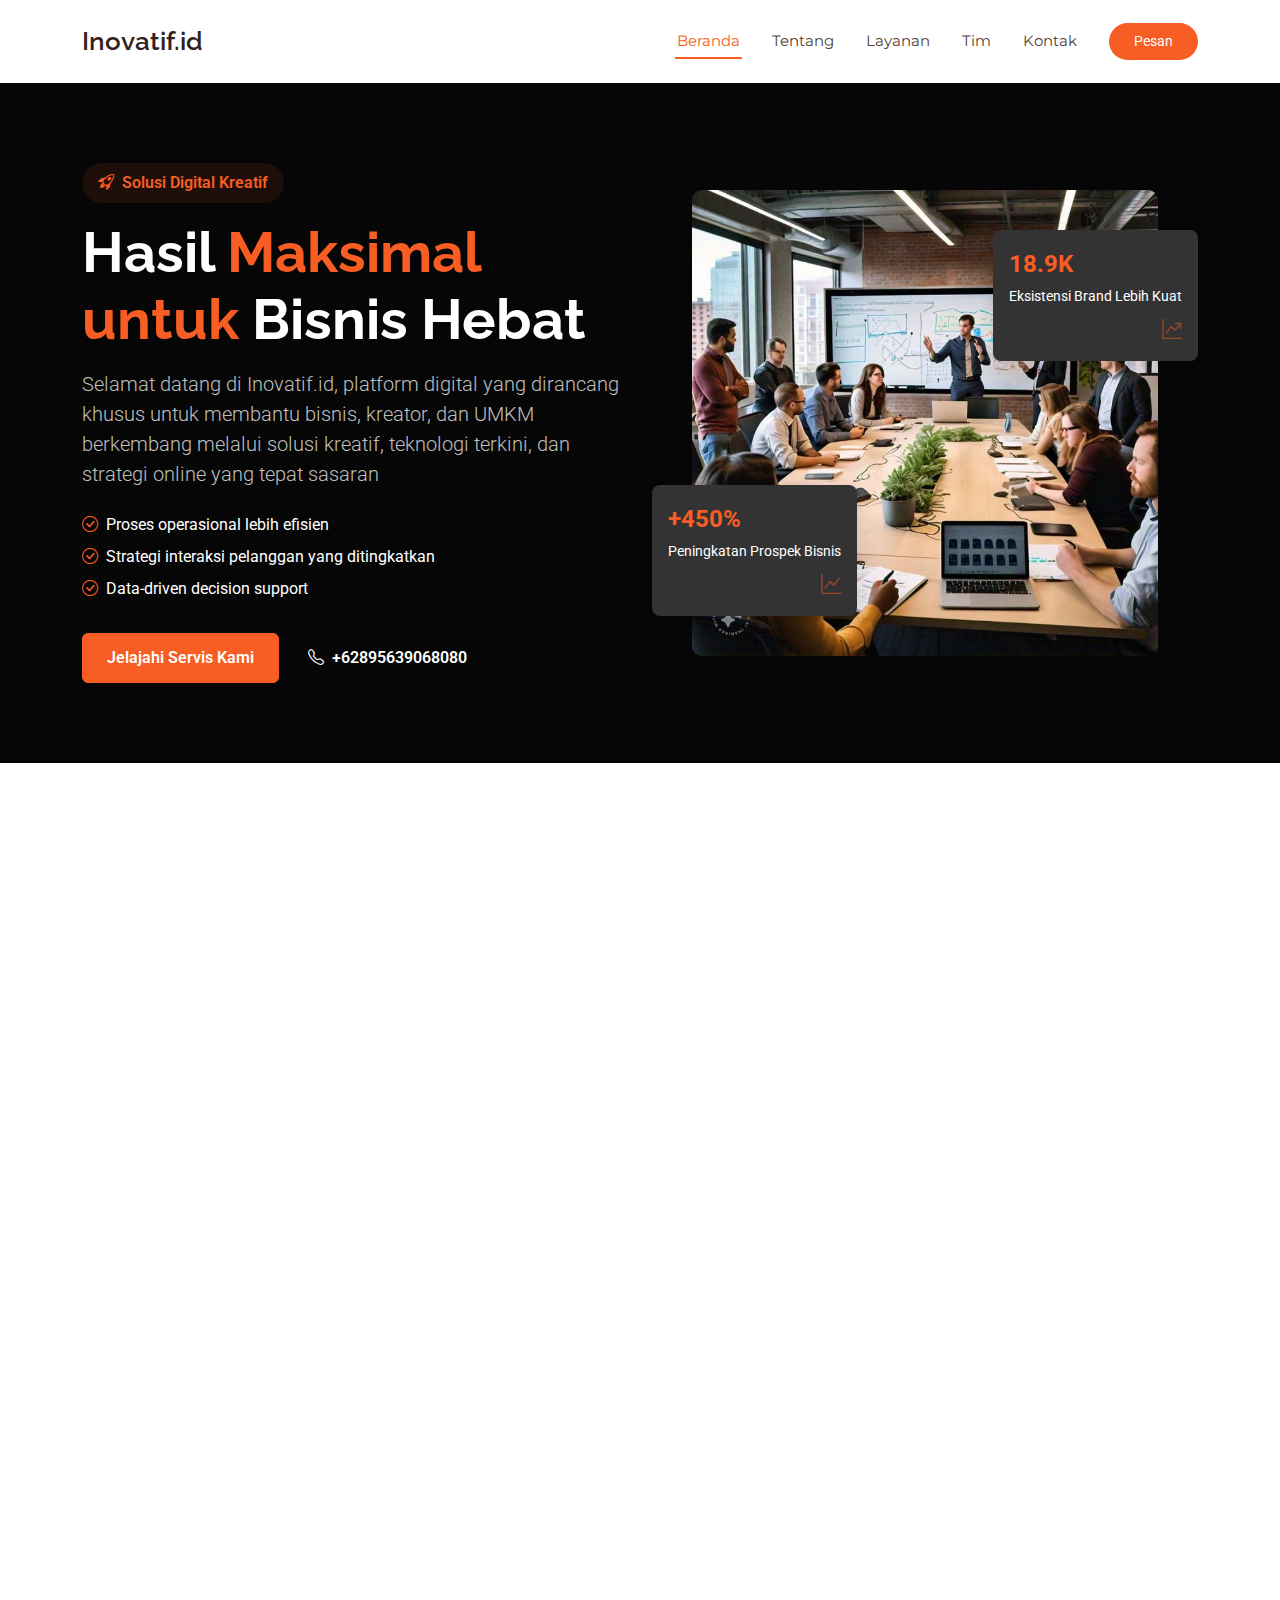
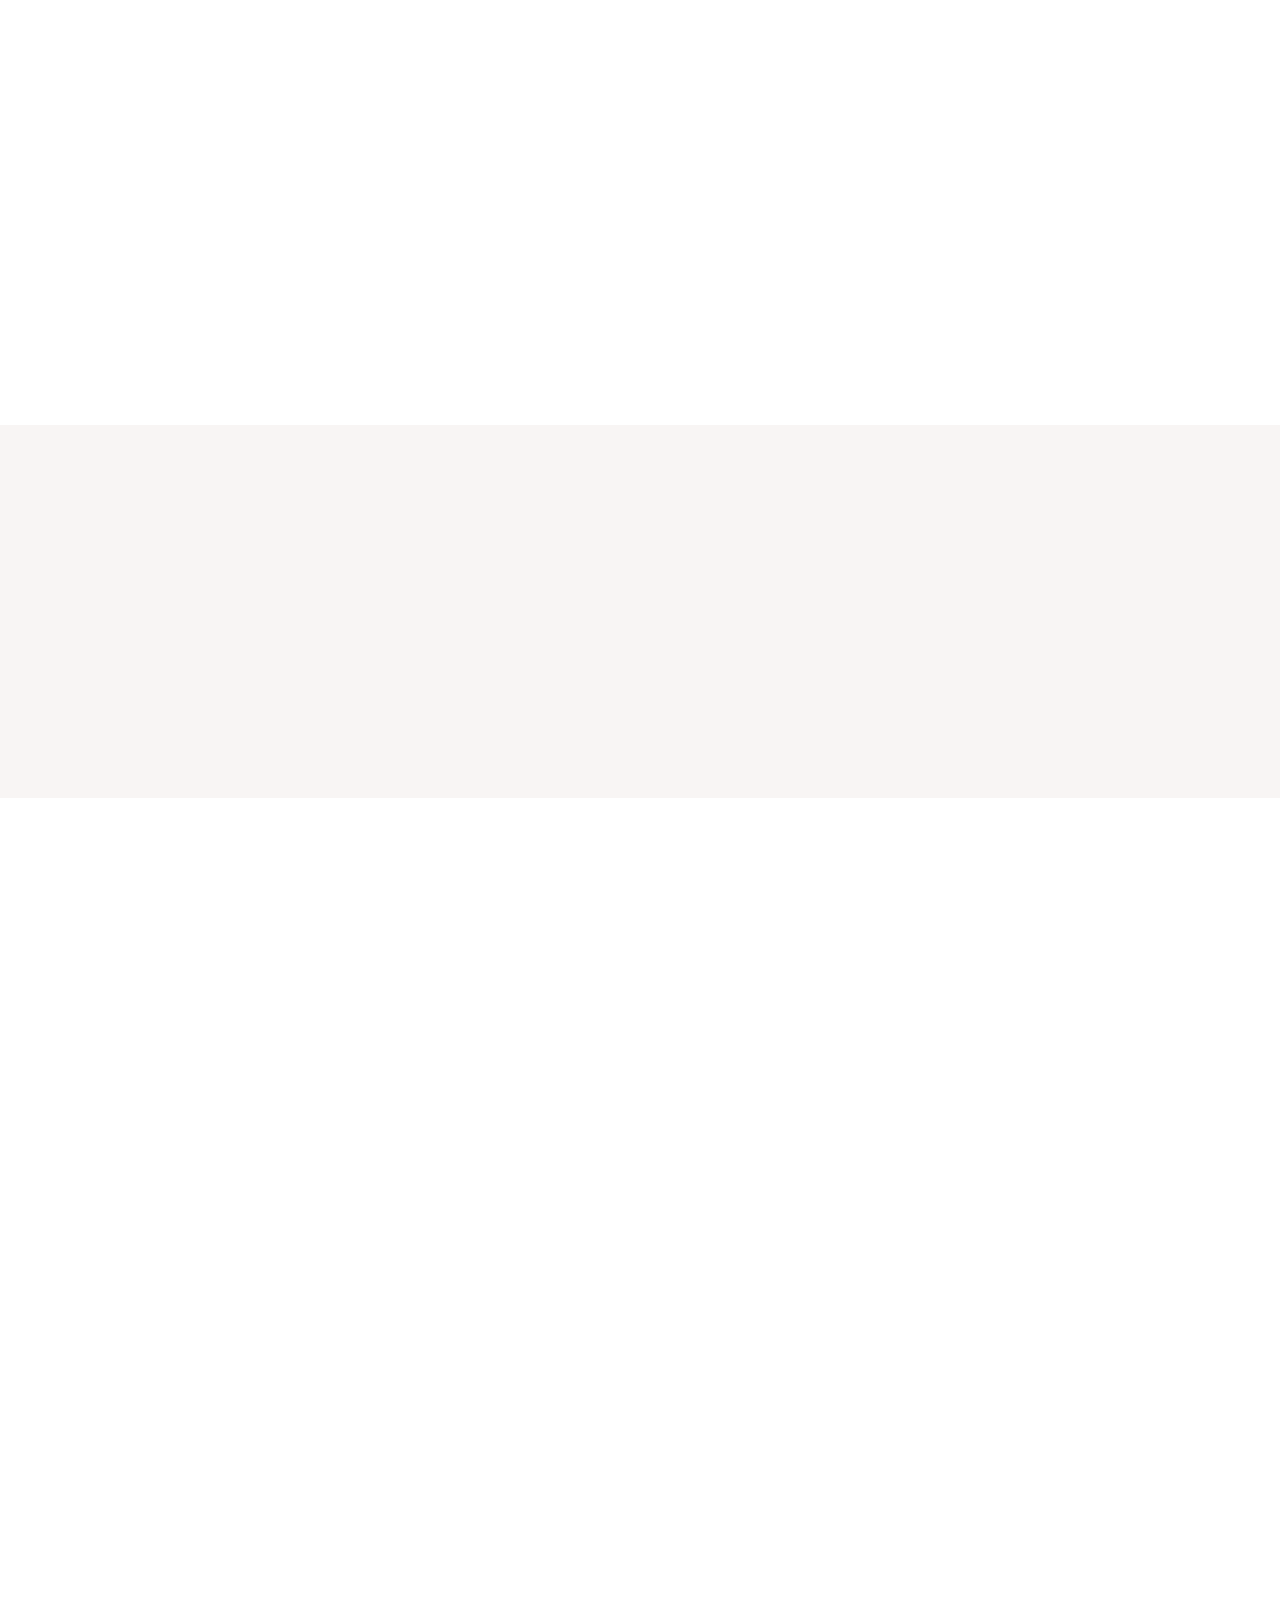
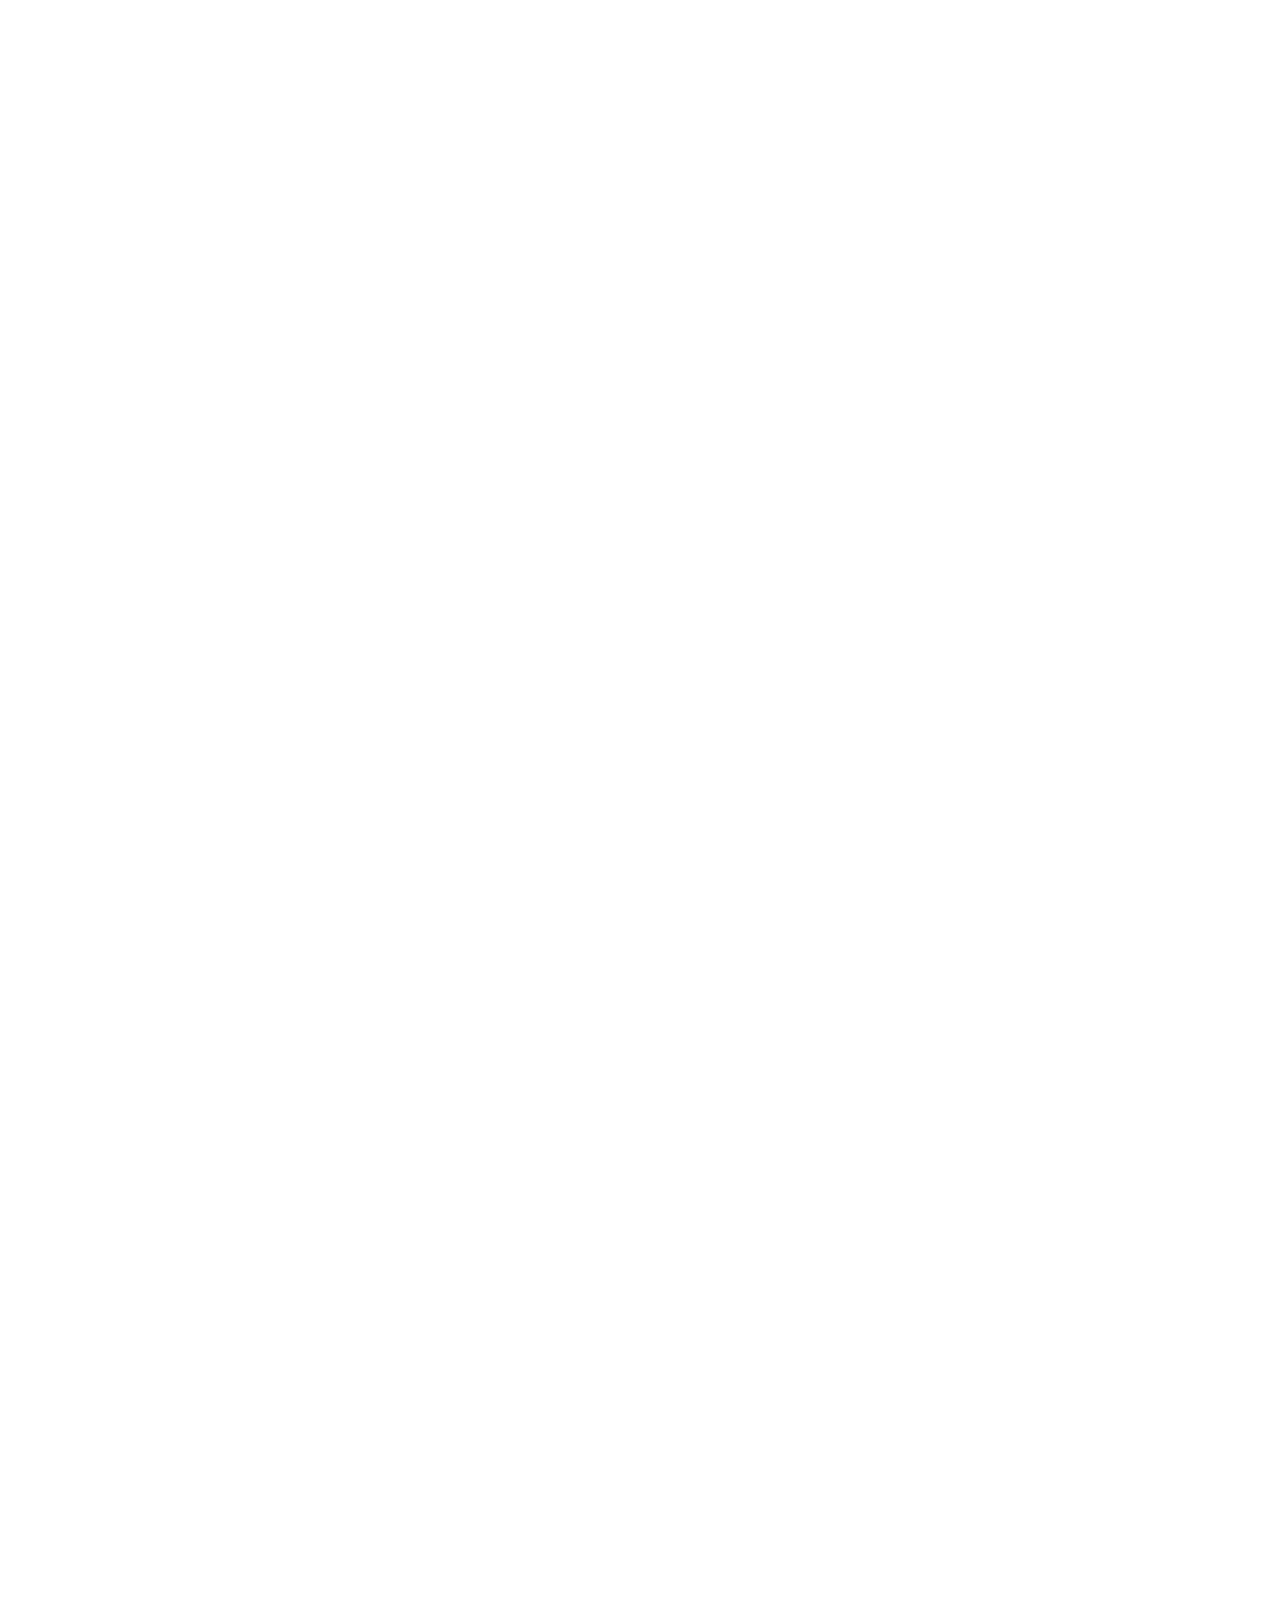
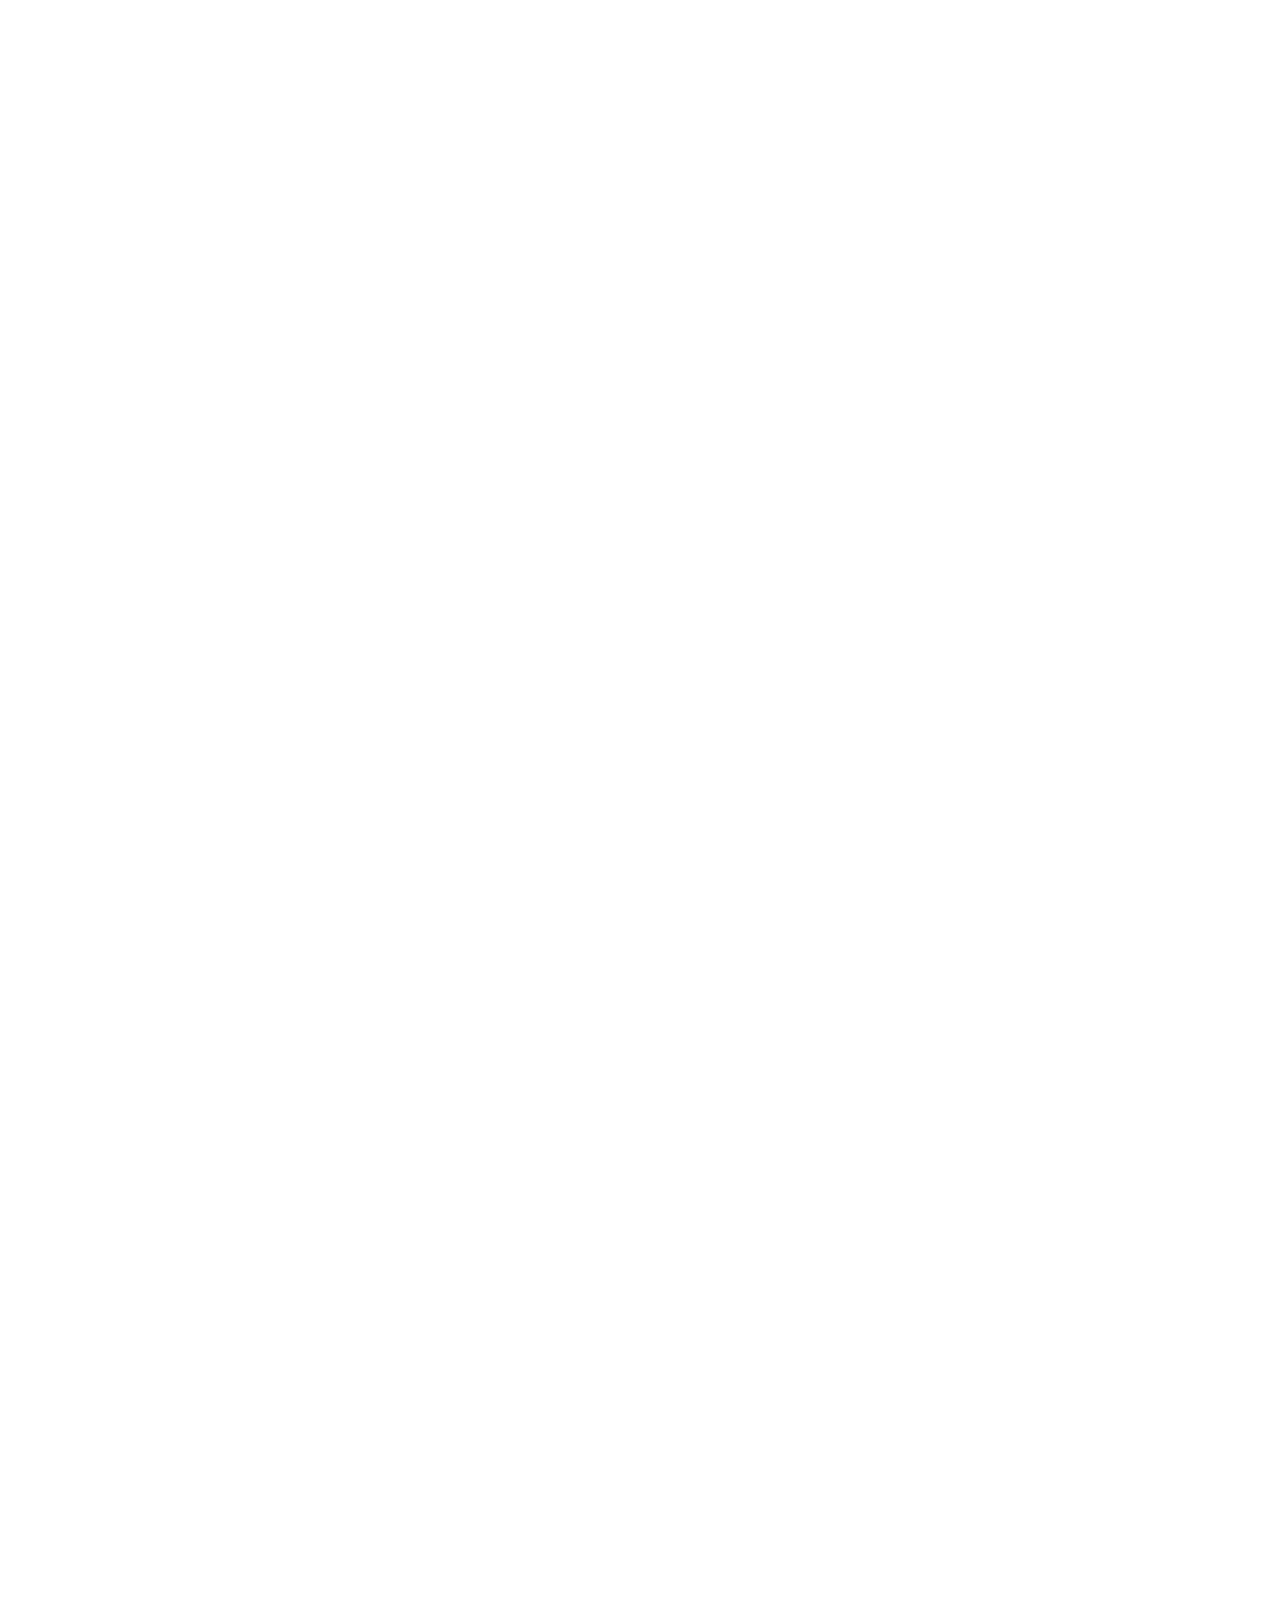
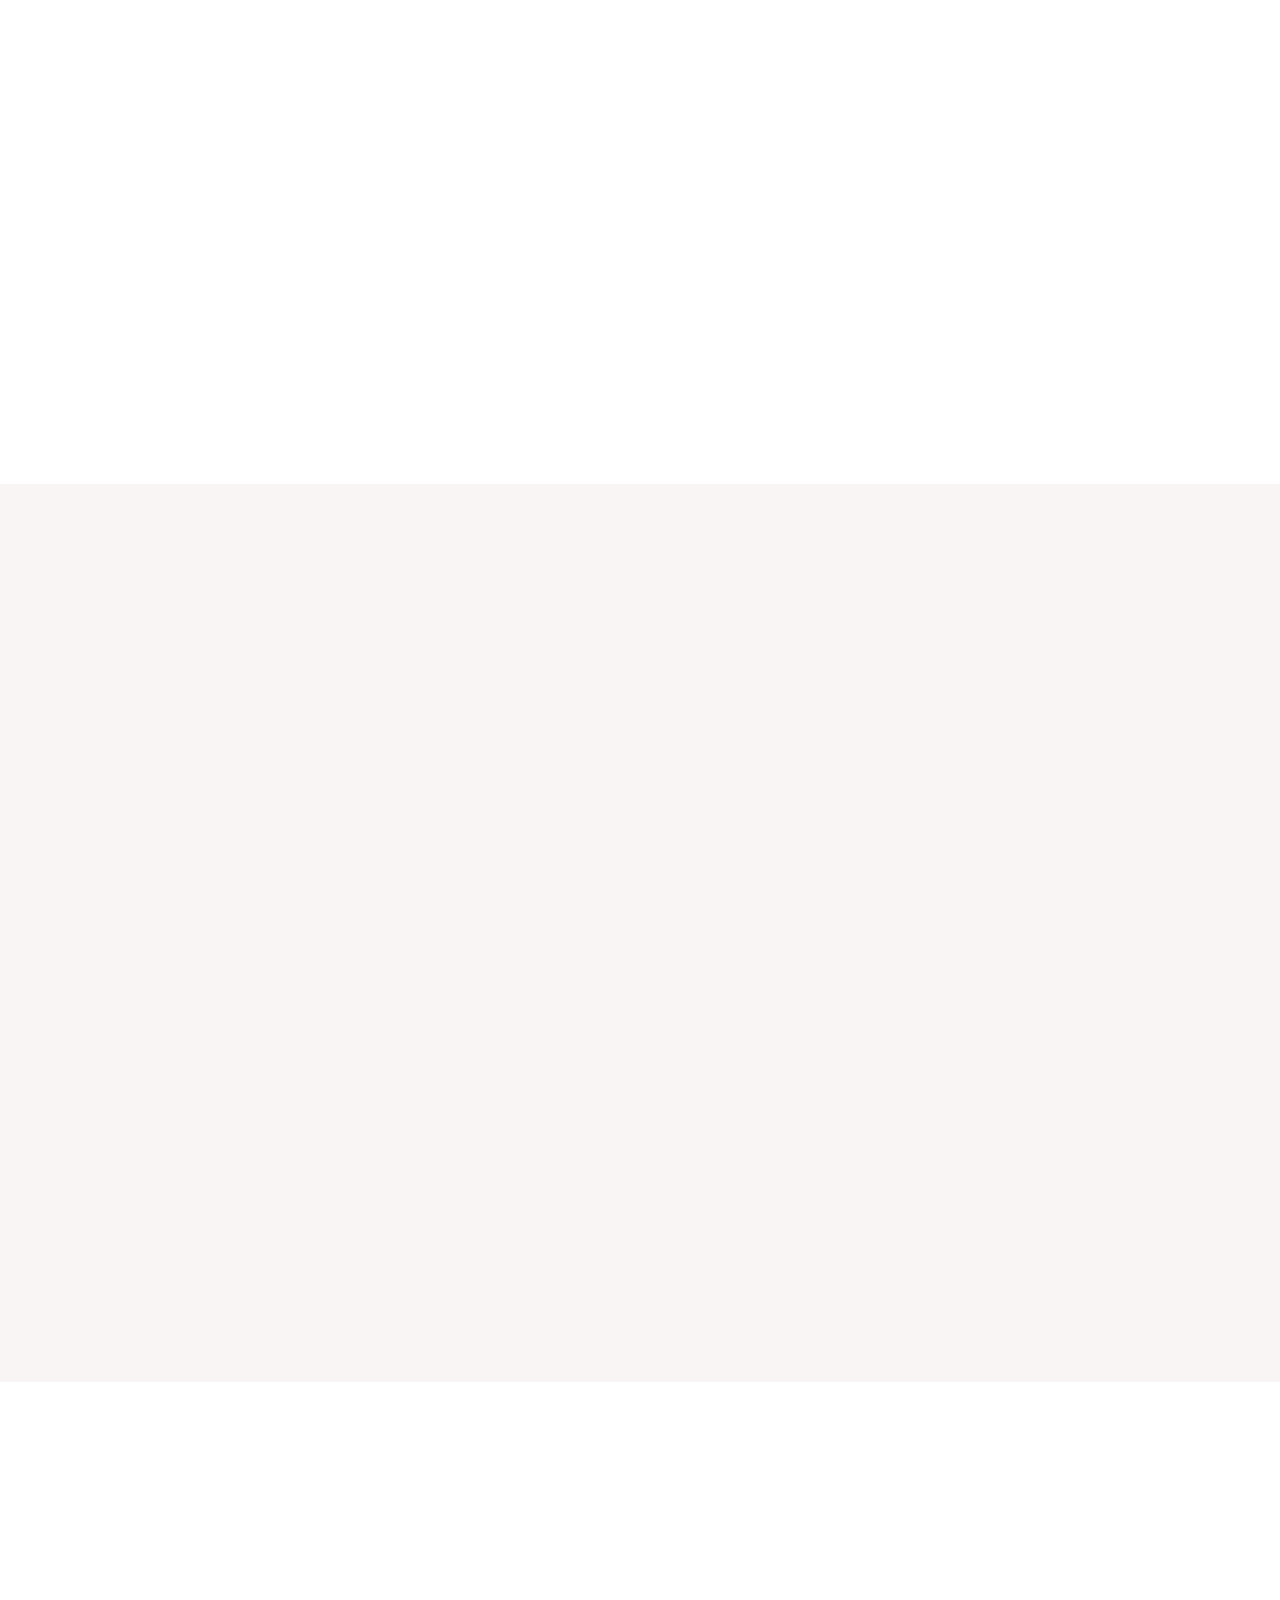
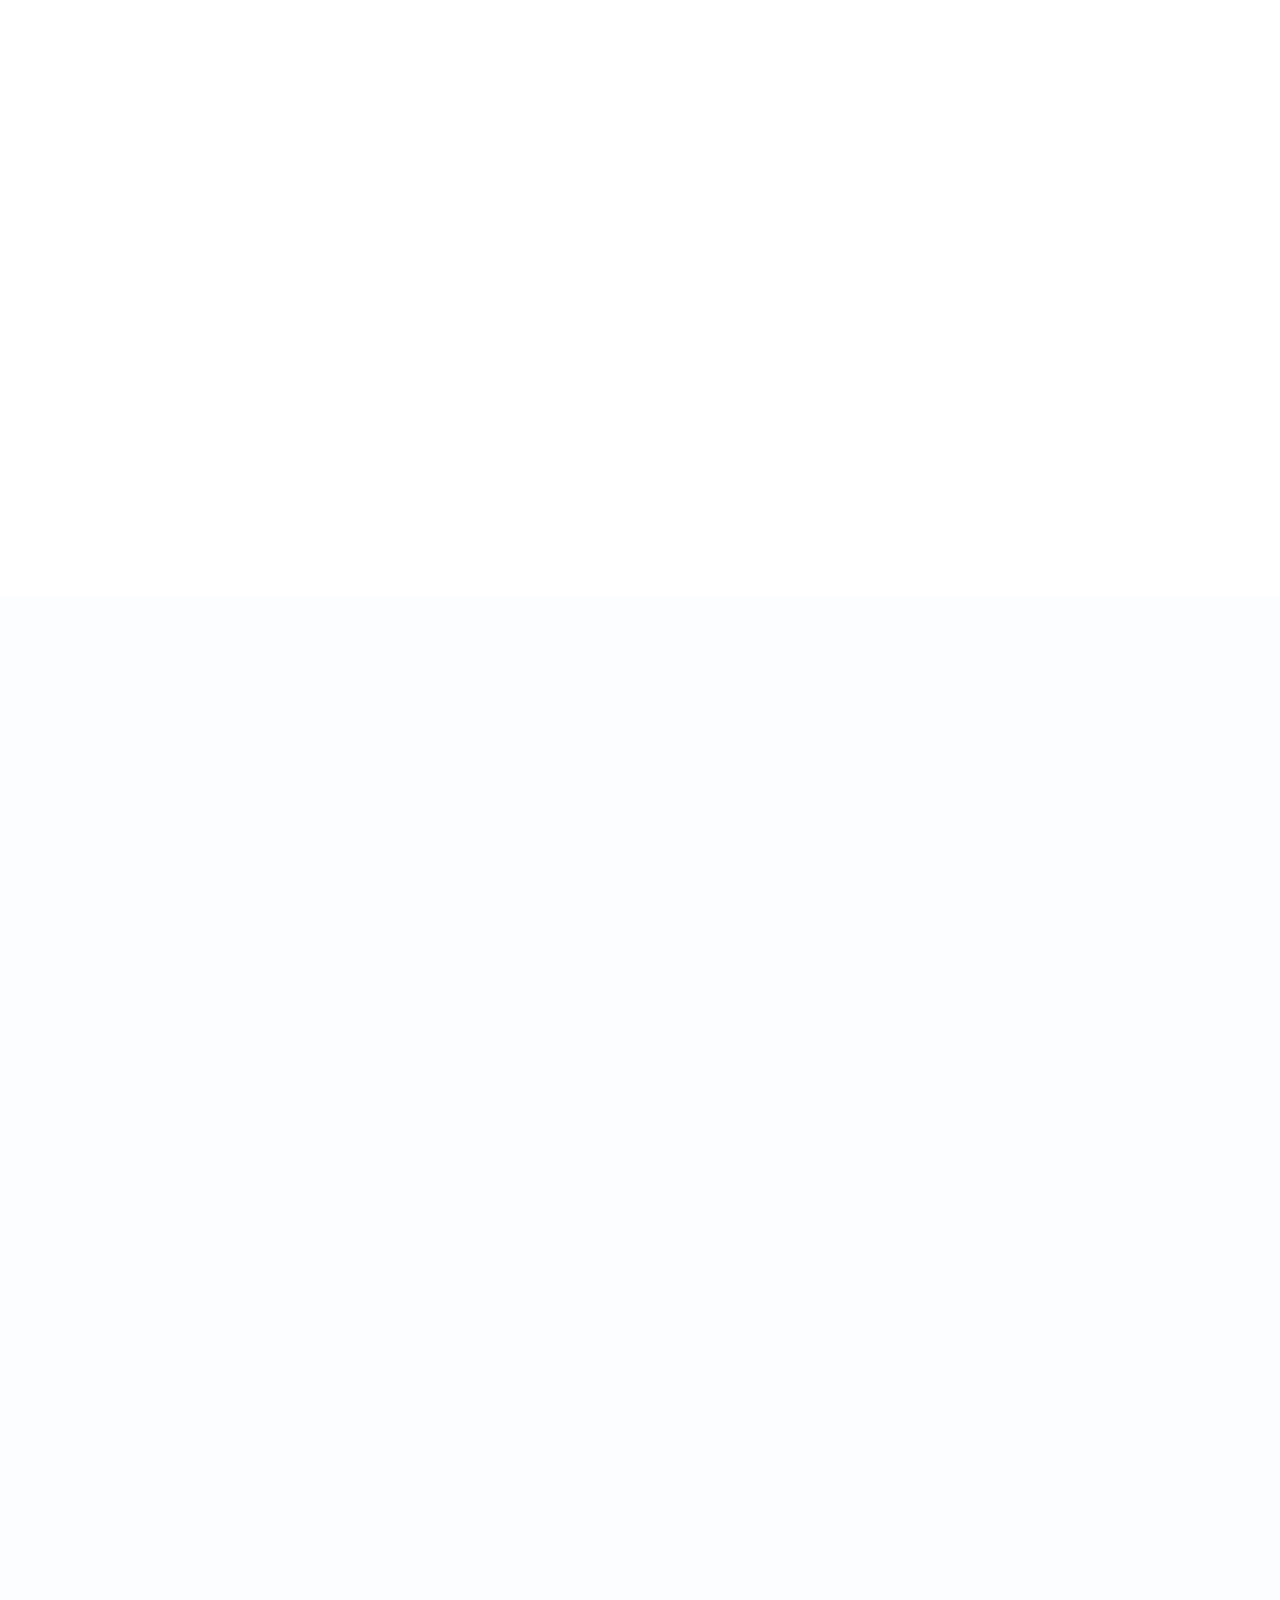
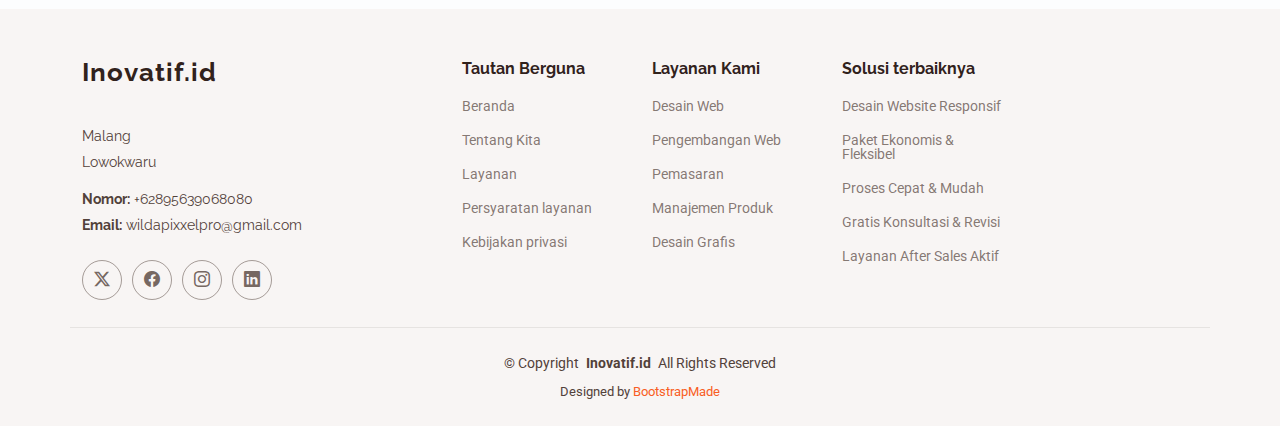
<file: index.html>
<!DOCTYPE html>
<html lang="en">

<head>
  <meta charset="utf-8">
  <meta content="width=device-width, initial-scale=1.0" name="viewport">
  <title>Inovatif.id</title>
  <meta name="description" content="website Solusi Digital Kreatif untuk Bisnis Modern">
  <meta name="keywords" content="Solusi Digital Kreatif untuk Bisnis Modern">

  <!-- Favicons -->
  <link href="assets/img/foto logo.webp" rel="icon">
  <link href="assets/img/foto logo.webp" rel="apple-touch-icon">

  <!-- Fonts -->
  <link href="https://fonts.googleapis.com" rel="preconnect">
  <link href="https://fonts.gstatic.com" rel="preconnect" crossorigin>
  <link href="https://fonts.googleapis.com/css2?family=Roboto:ital,wght@0,100;0,300;0,400;0,500;0,700;0,900;1,100;1,300;1,400;1,500;1,700;1,900&family=Montserrat:ital,wght@0,100;0,200;0,300;0,400;0,500;0,600;0,700;0,800;0,900;1,100;1,200;1,300;1,400;1,500;1,600;1,700;1,800;1,900&family=Raleway:ital,wght@0,100;0,200;0,300;0,400;0,500;0,600;0,700;0,800;0,900;1,100;1,200;1,300;1,400;1,500;1,600;1,700;1,800;1,900&display=swap" rel="stylesheet">

  <!-- Vendor CSS Files -->
  <link href="assets/vendor/bootstrap/css/bootstrap.min.css" rel="stylesheet">
  <link href="assets/vendor/bootstrap-icons/bootstrap-icons.css" rel="stylesheet">
  <link href="assets/vendor/aos/aos.css" rel="stylesheet">
  <link href="assets/vendor/swiper/swiper-bundle.min.css" rel="stylesheet">

  <!-- Main CSS File -->
  <link href="assets/css/main.css" rel="stylesheet">

  <!-- =======================================================
  * Template Name: Scout
  * Template URL: https://bootstrapmade.com/scout-bootstrap-multipurpose-template/
  * Updated: May 05 2025 with Bootstrap v5.3.5
  * Author: BootstrapMade.com
  * License: https://bootstrapmade.com/license/
  ======================================================== -->
</head>

<body class="index-page">

  <header id="header" class="header d-flex align-items-center sticky-top">
    <div class="container-fluid container-xl position-relative d-flex align-items-center">

      <a href="index.html" class="logo d-flex align-items-center me-auto">
        <!-- Uncomment the line below if you also wish to use an image logo -->
        <!-- <img src="assets/img/logo.webp" alt=""> -->
        <h1 class="sitename">Inovatif.id</h1>
      </a>

      <nav id="navmenu" class="navmenu">
        <ul>
          <li><a href="#hero">Beranda</a></li>
          <li><a href="#about">Tentang</a></li>
          <li><a href="#services">Layanan</a></li>
          <li><a href="#team">Tim</a></li>
          </li>
          <li><a href="#contact">Kontak</a></li>
        </ul>
        <i class="mobile-nav-toggle d-xl-none bi bi-list"></i>
      </nav>

      <a class="btn-getstarted" href="https://wa.me/0895639068080"target="blank space">Pesan</a>

    </div>
  </header>

  <main class="main">

    <!-- Hero Section -->
    <section id="hero" class="hero section dark-background">
      <div class="container" data-aos="fade-up">
        <div class="row align-items-center">
          <div class="col-lg-6">
            <div class="hero-content" data-aos="fade-up" data-aos-delay="100">
              <div class="hero-tag">
                <i class="bi bi-rocket-takeoff"></i>
                <span>Solusi Digital Kreatif</span>
              </div>
              <h1>Hasil <span class="highlight">Maksimal untuk </span>Bisnis Hebat</h1>
              <p class="lead">Selamat datang di Inovatif.id, platform digital yang dirancang khusus untuk membantu bisnis, kreator, dan UMKM berkembang melalui solusi kreatif, teknologi terkini, dan strategi online yang tepat sasaran</p>
              <ul class="hero-features">
                <li><i class="bi bi-check-circle"></i> Proses operasional lebih efisien</li>
                <li><i class="bi bi-check-circle"></i> Strategi interaksi pelanggan yang ditingkatkan</li>
                <li><i class="bi bi-check-circle"></i> Data-driven decision support</li>
              </ul>
              <div class="hero-cta">
                <a href="#services" class="btn btn-primary">Jelajahi Servis Kami</a>
                <a href="tel:+1 (555) 987-6543" class="btn btn-link"><i class="bi bi-telephone"></i> +62895639068080</a>
              </div>
            </div>
          </div>
          <div class="col-lg-6">
            <div class="hero-image-wrapper" data-aos="fade-up" data-aos-delay="300">
              <img src="assets/img/about/rapat.jpeg" alt="" class="img-fluid hero-image">
              <div class="stat-card top-right">
                <div class="stat-value">18.9K</div>
                <div class="stat-label">Eksistensi Brand Lebih Kuat</div>
                <div class="stat-icon">
                  <i class="bi bi-graph-up-arrow"></i>
                </div>
              </div>
              <div class="stat-card bottom-left">
                <div class="stat-value">+450%</div>
                <div class="stat-label">Peningkatan Prospek Bisnis </div>
                <div class="stat-icon">
                  <i class="bi bi-graph-up"></i>
                </div>
              </div>
            </div>
          </div>
        </div>
      </div>
    </section><!-- /Hero Section -->

    <!-- About Section -->
    <section id="about" class="about section">

      <div class="container" data-aos="fade-up" data-aos-delay="100">

        <div class="row justify-content-center mb-5">
          <div class="col-lg-8 text-center" data-aos="fade-up" data-aos-delay="200">
            <h2 class="section-heading">Visi&amp; Misi Kami</h2>
            <p class="lead">Kami percaya, setiap ide besar butuh fondasi digital yang kuat. Bersama Inovatif.id, wujudkan transformasi bisnis Anda.</p>
          </div>
        </div>

        <div class="row g-4 mb-5">
          <div class="col-md-6 col-lg-3" data-aos="fade-up" data-aos-delay="100">
            <div class="feature-box">
              <div class="icon-container">
                <i class="bi bi-lightbulb"></i>
              </div>
              <h4>Inovasi</h4>
              <p>Menciptakan solusi baru yang menantang cara berpikir konvensional dan membuka peluang sukses yang lebih luas.</p>
            </div>
          </div>

          <div class="col-md-6 col-lg-3" data-aos="fade-up" data-aos-delay="200">
            <div class="feature-box">
              <div class="icon-container">
                <i class="bi bi-graph-up-arrow"></i>
              </div>
              <h4>Pertumbuhan</h4>
              <p>Mendorong ekspansi berkelanjutan melalui perencanaan strategis dan eksekusi yang terukur.</p>
            </div>
          </div>

          <div class="col-md-6 col-lg-3" data-aos="fade-up" data-aos-delay="300">
            <div class="feature-box">
              <div class="icon-container">
                <i class="bi bi-shield-check"></i>
              </div>
              <h4>Integritas</h4>
              <p>Menjunjung tinggi standar etika, transparansi, dan akuntabilitas dalam setiap langkah yang kami ambil..</p>
            </div>
          </div>

          <div class="col-md-6 col-lg-3" data-aos="fade-up" data-aos-delay="400">
            <div class="feature-box">
              <div class="icon-container">
                <i class="bi bi-people-fill"></i>
              </div>
              <h4>Kolaborasi</h4>
              <p>Bekerja bersama klien sebagai mitra sejajar untuk meraih pertumbuhan bersama dan kesuksesan yang berkelanjutan.</p>
            </div>
          </div>
        </div>

        <div class="row align-items-center about-showcase">
          <div class="col-lg-6 order-lg-2" data-aos="fade-left" data-aos-delay="300">
            <div class="about-image-grid">
              <img src="assets/img/about/gambar1.jpeg" class="img-grid-main" alt="Our company vision">
              <img src="assets/img/about/gambar2.jpeg" class="img-grid-secondary" alt="Our team">
              <img src="assets/img/about/gambar3.jpeg" class="img-grid-tertiary" alt="Our workspace">
              <div class="experience-badge" data-aos="zoom-in" data-aos-delay="500">
                <span class="years">7+</span>
                <span class="text">Tahun Ahli</span>
              </div>
            </div>
          </div>
          <div class="col-lg-6 order-lg-1" data-aos="fade-right" data-aos-delay="200">
            <div class="about-content-box">
              <h3>Mengubah Bisnis Jadi Lebih Digital Sejak 2018</h3>
              <p class="mb-4">Dengan pengalaman sejak 2008, Inovatif.id hadir membantu UMKM, kreator, dan pelaku usaha untuk tumbuh lewat strategi digital yang tepat. Kami percaya bahwa transformasi digital bukan sekadar tren, tapi kebutuhan untuk bertahan dan berkembang.</p>

              <div class="progress-item">
                <div class="d-flex justify-content-between">
                  <span class="progress-title">Perencanaan Strategis Digital</span>
                  <span class="progress-percent">94%</span>
                </div>
                <div class="progress">
                  <div class="progress-bar" role="progressbar" style="width: 94%" aria-valuenow="94" aria-valuemin="0" aria-valuemax="100"></div>
                </div>
              </div>

              <div class="progress-item">
                <div class="d-flex justify-content-between">
                  <span class="progress-title">Pengembangan Bisnis Online</span>
                  <span class="progress-percent">87%</span>
                </div>
                <div class="progress">
                  <div class="progress-bar" role="progressbar" style="width: 87%" aria-valuenow="87" aria-valuemin="0" aria-valuemax="100"></div>
                </div>
              </div>

              <div class="progress-item">
                <div class="d-flex justify-content-between">
                  <span class="progress-title">Riset & Analisa Pasar</span>
                  <span class="progress-percent">92%</span>
                </div>
                <div class="progress">
                  <div class="progress-bar" role="progressbar" style="width: 92%" aria-valuenow="92" aria-valuemin="0" aria-valuemax="100"></div>
                </div>
              </div>
            </div>
          </div>
        </div>

      </div>

    </section><!-- /About Section -->

    <!-- Stats Section -->
    <section id="stats" class="stats section light-background">

      <div class="container" data-aos="fade-up" data-aos-delay="100">

        <div class="row gy-4">

          <div class="col-lg-6 col-md-12">
            <div class="stats-overview text-center text-lg-start" data-aos="fade-right" data-aos-delay="200">
              <h3>Pertumbuhan Kami dalam Angka</h3>
              <p>Komitmen kami terhadap kualitas dan inovasi telah membuahkan hasil nyata. Setiap angka berikut merepresentasikan kepercayaan dan kepuasan klien yang terus tumbuh bersama Inovatif.id.</p>
            </div>
          </div>

          <div class="col-lg-6 col-md-12">
            <div class="stats-grid" data-aos="zoom-in" data-aos-delay="300">
              <div class="stats-card">
                <div class="stats-icon">
                  <i class="bi bi-people-fill"></i>
                </div>
                <div class="stats-content">
                  <div class="stats-number">
                    <span data-purecounter-start="0" data-purecounter-end="232" data-purecounter-duration="1" class="purecounter"></span><span class="plus">+</span>
                  </div>
                  <p>Klien Puas</p>
                </div>
              </div>

              <div class="stats-card">
                <div class="stats-icon">
                  <i class="bi bi-folder2-open"></i>
                </div>
                <div class="stats-content">
                  <div class="stats-number">
                    <span data-purecounter-start="0" data-purecounter-end="521" data-purecounter-duration="1" class="purecounter"></span><span class="plus">+</span>
                  </div>
                  <p>Proyek Terselesaikan</p>
                </div>
              </div>

              <div class="stats-card">
                <div class="stats-icon">
                  <i class="bi bi-headset"></i>
                </div>
                <div class="stats-content">
                  <div class="stats-number">
                    <span data-purecounter-start="0" data-purecounter-end="1453" data-purecounter-duration="1" class="purecounter"></span><span class="plus">+</span>
                  </div>
                  <p>Jam Dukungan</p>
                </div>
              </div>

              <div class="stats-card">
                <div class="stats-icon">
                  <i class="bi bi-person-workspace"></i>
                </div>
                <div class="stats-content">
                  <div class="stats-number">
                    <span data-purecounter-start="0" data-purecounter-end="32" data-purecounter-duration="1" class="purecounter"></span><span class="plus">+</span>
                  </div>
                  <p>Tim Profesional</p>
                </div>
              </div>
            </div>
          </div>

        </div>

      </div>

    </section><!-- /Stats Section -->

    <!-- Services Section -->
    <section id="services" class="services section">

      <!-- Section Title -->
      <div class="container section-title" data-aos="fade-up">
        <h2>Layanan</h2>
        <p>Solusi terbaik yang dirancang untuk mendukung bisnis Anda berkembang.</p>
      </div><!-- End Section Title -->

      <div class="container" data-aos="fade-up" data-aos-delay="100">

        <div class="services-row">
          <div class="row">
            <div class="col-lg-4">
              <div class="services-headline" data-aos="fade-up">
                <p class="services-subtitle">Layanan Profesional</p>
                <h2 class="services-title">Inovasi untuk Kebutuhan Digital</h2>
              </div>

              <div class="services-description" data-aos="fade-up" data-aos-delay="100">
                <p>Tim kami menghadirkan strategi terbaru yang disesuaikan untuk membantu Anda mencapai tujuan bisnis. Temukan bagaimana layanan kami dapat memberikan dampak nyata bagi perkembangan usaha Anda.</p>
              </div>

              <div class="services-image-container" data-aos="fade-up" data-aos-delay="200">
                <div class="services-image">
                  <img src="assets/img/services/diskusi.jpeg" alt="Services" class="img-fluid">
                </div>
              </div>
            </div>

            <div class="col-lg-8">
              <div class="services-grid">
                <div class="row gy-4">
                  <!-- Service Item 1 -->
                  <div class="col-md-6" data-aos="fade-up" data-aos-delay="100">
                    <div class="service-card">
                      <div class="service-content text-center">
                        <div class="service-icon">
                          <i class="bi bi-cash-stack"></i>
                        </div>
                        <div class="service-info">
                          <h3><a href="#">Perencanaan Strategis</a></h3>
                          <p>Kami menyusun rencana yang dipersonalisasi untuk meningkatkan efisiensi dan kinerja bisnis Anda secara menyeluruh.</p>
                          <div class="service-action">
                            <a href="service-details.html" class="read-more-btn">Detail <i class="bi bi-arrow-right"></i></a>
                          </div>
                        </div>
                      </div>
                    </div>
                  </div>

                  <!-- Service Item 2 -->
                  <div class="col-md-6" data-aos="fade-up" data-aos-delay="200">
                    <div class="service-card">
                      <div class="service-content text-center">
                        <div class="service-icon">
                          <i class="bi bi-list-check"></i>
                        </div>
                        <div class="service-info">
                          <h3><a href="#">Pemasaran Digital</a></h3>
                          <p>Tim ahli kami merancang kampanye menarik yang mampu menjangkau audiens dan mendorong konversi secara maksimal.</p>
                          <div class="service-action">
                            <a href="service-details.html" class="read-more-btn">Detail <i class="bi bi-arrow-right"></i></a>
                          </div>
                        </div>
                      </div>
                    </div>
                  </div>

                  <!-- Service Item 3 -->
                  <div class="col-md-6" data-aos="fade-up" data-aos-delay="300">
                    <div class="service-card">
                      <div class="service-content text-center">
                        <div class="service-icon">
                          <i class="bi bi-bar-chart"></i>
                        </div>
                        <div class="service-info">
                          <h3><a href="#">Analisis Kinerja</a></h3>
                          <p>Kami menganalisis data bisnis Anda untuk memberikan insight yang bisa langsung diterapkan, membantu Anda mengambil keputusan yang tepat demi pertumbuhan yang berkelanjutan.</p>
                          <div class="service-action">
                            <a href="service-details.html" class="read-more-btn">Detail <i class="bi bi-arrow-right"></i></a>
                          </div>
                        </div>
                      </div>
                    </div>
                  </div>

                  <!-- Service Item 4 -->
                  <div class="col-md-6" data-aos="fade-up" data-aos-delay="400">
                    <div class="service-card">
                      <div class="service-content text-center">
                        <div class="service-icon">
                          <i class="bi bi-pie-chart"></i>
                        </div>
                        <div class="service-info">
                          <h3><a href="#">Riset Pasar</a></h3>
                          <p>Memahami pasar adalah kunci. Kami menyediakan riset menyeluruh untuk memberi Anda keunggulan kompetitif yang nyata.</p>
                          <div class="service-action">
                            <a href="service-details.html" class="read-more-btn">Detail <i class="bi bi-arrow-right"></i></a>
                          </div>
                        </div>
                      </div>
                    </div>
                  </div>
                </div>
              </div>
            </div>
          </div>
        </div>

      </div>

    </section><!-- /Services Section -->

    <!-- Clients Section -->
    <section id="clients" class="clients section">

      <div class="container-fluid" data-aos="fade-up" data-aos-delay="100">

        <div class="clients-slider">
          <div class="clients-track track-1" data-aos="fade-right" data-aos-delay="200">
            <div class="clients-slide">
              <img src="assets/img/clients/foto logo.webp" class="img-fluid" alt="Client 1">
            </div>
            <div class="clients-slide">
              <img src="assets/img/clients/foto logo.webp" class="img-fluid" alt="Client 2">
            </div>
            <div class="clients-slide">
              <img src="assets/img/clients/foto logo.webp" class="img-fluid" alt="Client 3">
            </div>
            <div class="clients-slide">
              <img src="assets/img/clients/foto logo.webp" class="img-fluid" alt="Client 4">
            </div>
            <div class="clients-slide">
              <img src="assets/img/clients/foto logo.webp" class="img-fluid" alt="Client 5">
            </div>
            <div class="clients-slide">
              <img src="assets/img/clients/foto logo.webp" class="img-fluid" alt="Client 6">
            </div>
            <div class="clients-slide">
              <img src="assets/img/clients/foto logo.webp" class="img-fluid" alt="Client 7">
            </div>
            <div class="clients-slide">
              <img src="assets/img/clients/foto logo.webp" class="img-fluid" alt="Client 8">
            </div>

            <!-- Duplicate for seamless looping -->
            <div class="clients-slide">
              <img src="assets/img/clients/foto logo.webp" class="img-fluid" alt="Client 1">
            </div>
            <div class="clients-slide">
              <img src="assets/img/clients/foto logo.webp" class="img-fluid" alt="Client 2">
            </div>
            <div class="clients-slide">
              <img src="assets/img/clients/foto logo.webp" class="img-fluid" alt="Client 3">
            </div>
            <div class="clients-slide">
              <img src="assets/img/clients/foto logo.webp" class="img-fluid" alt="Client 4">
            </div>
            <div class="clients-slide">
              <img src="assets/img/clients/foto logo.webp" class="img-fluid" alt="Client 5">
            </div>
            <div class="clients-slide">
              <img src="assets/img/clients/foto logo.webp" class="img-fluid" alt="Client 6">
            </div>
            <div class="clients-slide">
              <img src="assets/img/clients/foto logo.webp" class="img-fluid" alt="Client 7">
            </div>
            <div class="clients-slide">
              <img src="assets/img/clients/foto logo.webp" class="img-fluid" alt="Client 8">
            </div>
          </div>
        </div>

        <div class="clients-slider">
          <div class="clients-track track-2" data-aos="fade-left" data-aos-delay="300">
            <div class="clients-slide">
              <img src="assets/img/clients/foto logo.webp" class="img-fluid" alt="Client 8">
            </div>
            <div class="clients-slide">
              <img src="assets/img/clients/foto logo.webp" class="img-fluid" alt="Client 7">
            </div>
            <div class="clients-slide">
              <img src="assets/img/clients/foto logo.webp" class="img-fluid" alt="Client 6">
            </div>
            <div class="clients-slide">
              <img src="assets/img/clients/foto logo.webp" class="img-fluid" alt="Client 5">
            </div>
            <div class="clients-slide">
              <img src="assets/img/clients/foto logo.webp" class="img-fluid" alt="Client 4">
            </div>
            <div class="clients-slide">
              <img src="assets/img/clients/foto logo.webp" class="img-fluid" alt="Client 3">
            </div>
            <div class="clients-slide">
              <img src="assets/img/clients/foto logo.webp" class="img-fluid" alt="Client 2">
            </div>
            <div class="clients-slide">
              <img src="assets/img/clients/foto logo.webp" class="img-fluid" alt="Client 1">
            </div>

            <!-- Duplicate for seamless looping -->
            <div class="clients-slide">
              <img src="assets/img/clients/foto logo.webp" class="img-fluid" alt="Client 8">
            </div>
            <div class="clients-slide">
              <img src="assets/img/clients/foto logo.webp" class="img-fluid" alt="Client 7">
            </div>
            <div class="clients-slide">
              <img src="assets/img/clients/foto logo.webp" class="img-fluid" alt="Client 6">
            </div>
            <div class="clients-slide">
              <img src="assets/img/clients/foto logo.webp" class="img-fluid" alt="Client 5">
            </div>
            <div class="clients-slide">
              <img src="assets/img/clients/foto logo.webp" class="img-fluid" alt="Client 4">
            </div>
            <div class="clients-slide">
              <img src="assets/img/clients/foto logo.webp" class="img-fluid" alt="Client 3">
            </div>
            <div class="clients-slide">
              <img src="assets/img/clients/foto logo.webp" class="img-fluid" alt="Client 2">
            </div>
            <div class="clients-slide">
              <img src="assets/img/clients/foto logo.webp" class="img-fluid" alt="Client 1">
            </div>
          </div>
        </div>

      </div>

    </section><!-- /Clients Section -->

    <!-- Testimonials Section -->
    <section id="testimonials" class="testimonials section">

      <!-- Section Title -->
      <div class="container section-title" data-aos="fade-up">
        <h2>Testimoi</h2>
        <p>Kepercayaan yang tumbuh dari pengalaman nyata pelanggan.</p>
      </div><!-- End Section Title -->

      <div class="container" data-aos="fade-up" data-aos-delay="100">

        <div class="row g-4">
          <!-- Testimonial Item 1 -->
          <div class="col-lg-6" data-aos="fade-up" data-aos-delay="100">
            <div class="testimonial-item">
              <div class="stars">
                <i class="bi bi-star-fill"></i>
                <i class="bi bi-star-fill"></i>
                <i class="bi bi-star-fill"></i>
                <i class="bi bi-star-fill"></i>
                <i class="bi bi-star-fill"></i>
              </div>
              <p>Pelayanannya sangat profesional dan cepat tanggap. Website bisnis kami jadi terlihat jauh lebih terpercaya.</p>
              <div class="testimonial-footer">
                <div class="testimonial-author">
                  <img src="assets/img/person/foto1.jpeg" alt="Author" class="img-fluid rounded-circle" loading="lazy">
                  <div>
                    <h5>Caca Mahendra</h5>
                    <span>Pemilik Toko Online</span>
                  </div>
                </div>
                <div class="quote-icon">
                  <i class="bi bi-quote"></i>
                </div>
              </div>
            </div>
          </div><!-- End Testimonial Item -->

          <!-- Testimonial Item 2 -->
          <div class="col-lg-6" data-aos="fade-up" data-aos-delay="200">
            <div class="testimonial-item">
              <div class="stars">
                <i class="bi bi-star-fill"></i>
                <i class="bi bi-star-fill"></i>
                <i class="bi bi-star-fill"></i>
                <i class="bi bi-star-fill"></i>
                <i class="bi bi-star-fill"></i>
              </div>
              <p>Timnya sangat membantu dari awal hingga selesai. Desain website kami kini tampil modern dan responsif di semua perangkat.</p>
              <div class="testimonial-footer">
                <div class="testimonial-author">
                  <img src="assets/img/person/foto2.jpeg" alt="Author" class="img-fluid rounded-circle" loading="lazy">
                  <div>
                    <h5>Adrian Kusuma</h5>
                    <span>Manajer Marketing</span>
                  </div>
                </div>
                <div class="quote-icon">
                  <i class="bi bi-quote"></i>
                </div>
              </div>
            </div>
          </div><!-- End Testimonial Item -->

          <!-- Testimonial Item 3 -->
          <div class="col-lg-6" data-aos="fade-up" data-aos-delay="300">
            <div class="testimonial-item">
              <div class="stars">
                <i class="bi bi-star-fill"></i>
                <i class="bi bi-star-fill"></i>
                <i class="bi bi-star-fill"></i>
                <i class="bi bi-star-fill"></i>
                <i class="bi bi-star-fill"></i>
              </div>
              <p>Sudah lebih dari 1 tahun bekerja sama, dan kami selalu puas. Supportnya juga sangat responsif!</p>
              <div class="testimonial-footer">
                <div class="testimonial-author">
                  <img src="assets/img/person/foto3.jpeg" alt="Author" class="img-fluid rounded-circle" loading="lazy">
                  <div>
                    <h5>Naila Maulidia</h5>
                    <span>Pengusaha Kuliner</span>
                  </div>
                </div>
                <div class="quote-icon">
                  <i class="bi bi-quote"></i>
                </div>
              </div>
            </div>
          </div><!-- End Testimonial Item -->

          <!-- Testimonial Item 4 -->
          <div class="col-lg-6" data-aos="fade-up" data-aos-delay="400">
            <div class="testimonial-item">
              <div class="stars">
                <i class="bi bi-star-fill"></i>
                <i class="bi bi-star-fill"></i>
                <i class="bi bi-star-fill"></i>
                <i class="bi bi-star-fill"></i>
                <i class="bi bi-star-fill"></i>
              </div>
              <p>Hasilnya lebih bagus dari ekspektasi. Proses pengerjaan cepat, dan tetap memperhatikan detail. Recommended!</p>
              <div class="testimonial-footer">
                <div class="testimonial-author">
                  <img src="assets/img/person/foto6.jpeg" alt="Author" class="img-fluid rounded-circle" loading="lazy">
                  <div>
                    <h5>Arsya Wijaya</h5>
                    <span>CEO StartUp Local</span>
                  </div>
                </div>
                <div class="quote-icon">
                  <i class="bi bi-quote"></i>
                </div>
              </div>
            </div>
          </div><!-- End Testimonial Item -->

          <!-- Testimonial Item 5 -->
          <div class="col-lg-6" data-aos="fade-up" data-aos-delay="500">
            <div class="testimonial-item">
              <div class="stars">
                <i class="bi bi-star-fill"></i>
                <i class="bi bi-star-fill"></i>
                <i class="bi bi-star-fill"></i>
                <i class="bi bi-star-fill"></i>
                <i class="bi bi-star-fill"></i>
              </div>
              <p>Sangat direkomendasikan untuk pelaku UMKM! Web-nya keren, mudah dikelola, dan harga terjangkau.</p>
              <div class="testimonial-footer">
                <div class="testimonial-author">
                  <img src="assets/img/person/foto7.jpeg" alt="Author" class="img-fluid rounded-circle" loading="lazy">
                  <div>
                    <h5>Olivia Putri</h5>
                    <span>Pengusaha Fashion Lokal</span>
                  </div>
                </div>
                <div class="quote-icon">
                  <i class="bi bi-quote"></i>
                </div>
              </div>
            </div>
          </div><!-- End Testimonial Item -->

          <!-- Testimonial Item 6 -->
          <div class="col-lg-6" data-aos="fade-up" data-aos-delay="600">
            <div class="testimonial-item">
              <div class="stars">
                <i class="bi bi-star-fill"></i>
                <i class="bi bi-star-fill"></i>
                <i class="bi bi-star-fill"></i>
                <i class="bi bi-star-fill"></i>
                <i class="bi bi-star-fill"></i>
              </div>
              <p>Layanan pembuatan websitenya sangat memuaskan. Timnya komunikatif dan hasil akhirnya sesuai harapan.</p>
              <div class="testimonial-footer">
                <div class="testimonial-author">
                  <img src="assets/img/person/foto8.jpeg" alt="Author" class="img-fluid rounded-circle" loading="lazy">
                  <div>
                    <h5>Yusuf Hidayat</h5>
                    <span>Owner Rental Mobil</span>
                  </div>
                </div>
                <div class="quote-icon">
                  <i class="bi bi-quote"></i>
                </div>
              </div>
            </div>
          </div><!-- End Testimonial Item -->

        </div>

      </div>

    </section><!-- /Testimonials Section -->

    <!-- How We Work Section -->
    <section id="how-we-work" class="how-we-work section">

      <!-- Section Title -->
      <div class="container section-title" data-aos="fade-up">
        <h2>Bagaimana Kerja Kami?</h2>
        <p>Setiap proyek dimulai dengan strategi yang matang dan eksekusi yang tepat.</p>
      </div><!-- End Section Title -->

      <div class="container" data-aos="fade-up" data-aos-delay="100">

        <div class="steps-wrapper">

          <div class="step-item" data-aos="fade-right" data-aos-delay="200">
            <div class="step-content">
              <div class="step-icon">
                <i class="bi bi-lightbulb"></i>
              </div>
              <div class="step-info">
                <span class="step-number">Langkah 01</span>
                <h3>Konsultasi Awal</h3>
                <p>Kami mendengarkan kebutuhan dan tujuan bisnis Anda secara detail agar solusi yang diberikan tepat sasaran.</p>
              </div>
            </div>
          </div><!-- End Step Item -->

          <div class="step-item" data-aos="fade-left" data-aos-delay="300">
            <div class="step-content">
              <div class="step-icon">
                <i class="bi bi-gear"></i>
              </div>
              <div class="step-info">
                <span class="step-number">Langkah 02</span>
                <h3>Perencanaan&amp; Strategi</h3>
                <p>Menyusun konsep, fitur, dan desain sesuai identitas brand Anda dengan pendekatan yang kreatif dan efisien.</p>
              </div>
            </div>
          </div><!-- End Step Item -->

          <div class="step-item" data-aos="fade-right" data-aos-delay="400">
            <div class="step-content">
              <div class="step-icon">
                <i class="bi bi-bar-chart"></i>
              </div>
              <div class="step-info">
                <span class="step-number">Langkah 03</span>
                <h3>Desain & Pengembangan</h3>
                <p>Tim kami mulai mengerjakan desain UI/UX dan membangun website sesuai rencana, dengan fokus pada fungsi dan estetika.</p>
              </div>
            </div>
          </div><!-- End Step Item -->

          <div class="step-item" data-aos="fade-left" data-aos-delay="500">
            <div class="step-content">
              <div class="step-icon">
                <i class="bi bi-check2-circle"></i>
              </div>
              <div class="step-info">
                <span class="step-number">Langkah 04</span>
                <h3>Uji Coba &amp;  Revisi</h3>
                <p>Kami lakukan pengecekan menyeluruh dan revisi sesuai masukan Anda, agar hasil akhir sesuai harapan.</p>
              </div>
            </div>
          </div><!-- End Step Item -->

        </div>

      </div>

    </section><!-- /How We Work Section -->

    <!-- Faq Section -->
    <section id="faq" class="faq section">

      <!-- Section Title -->
      <div class="container section-title" data-aos="fade-up">
        <h2>Pertanyaan yang Sering Diajukan</h2>
        <p>Jawaban atas pertanyaan yang sering ditanyakan oleh klien kami.</p>
      </div><!-- End Section Title -->

      <div class="container" data-aos="fade-up" data-aos-delay="100">

        <div class="row justify-content-center">
          <div class="col-lg-10">

            <div class="faq-tabs mb-5">
              <ul class="nav nav-pills justify-content-center" id="faqTab" role="tablist">
                <li class="nav-item" role="presentation">
                  <button class="nav-link active" id="general-tab" data-bs-toggle="pill" data-bs-target="#faq-general" type="button" role="tab" aria-controls="general" aria-selected="true">
                    <i class="bi bi-question-circle me-2"></i>Umum
                  </button>
                </li>
                <li class="nav-item" role="presentation">
                  <button class="nav-link" id="pricing-tab" data-bs-toggle="pill" data-bs-target="#faq-pricing" type="button" role="tab" aria-controls="pricing" aria-selected="false">
                    <i class="bi bi-credit-card me-2"></i>Harga
                  </button>
                </li>
                <li class="nav-item" role="presentation">
                  <button class="nav-link" id="support-tab" data-bs-toggle="pill" data-bs-target="#faq-support" type="button" role="tab" aria-controls="support" aria-selected="false">
                    <i class="bi bi-headset me-2"></i>Dukungan
                  </button>
                </li>
              </ul>
            </div>

            <div class="tab-content" id="faqTabContent">
              <!-- General FAQs -->
              <div class="tab-pane fade show active" id="faq-general" role="tabpanel" aria-labelledby="general-tab">
                <div class="faq-list">

                  <div class="faq-item" data-aos="fade-up" data-aos-delay="200">
                    <h3>
                      <span class="num">1</span>
                      <span class="question">Berapa lama proses pembuatan website?</span>
                      <i class="bi bi-plus-lg faq-toggle"></i>
                    </h3>
                    <div class="faq-content">
                      <p>Waktu pengerjaan rata-rata sekitar 7–14 hari kerja, tergantung dari fitur dan kompleksitas desain yang dibutuhkan.</p>
                    </div>
                  </div><!-- End FAQ Item -->

                  <div class="faq-item" data-aos="fade-up" data-aos-delay="300">
                    <h3>
                      <span class="num">2</span>
                      <span class="question">Apakah saya perlu menyiapkan materi sendiri?</span>
                      <i class="bi bi-plus-lg faq-toggle"></i>
                    </h3>
                    <div class="faq-content">
                      <p>Ya, Anda sebaiknya menyiapkan logo, konten tulisan, dan gambar. Namun, kami juga menyediakan bantuan copywriting dan desain jika dibutuhkan</p>
                    </div>
                  </div><!-- End FAQ Item -->

                  <div class="faq-item" data-aos="fade-up" data-aos-delay="400">
                    <h3>
                      <span class="num">3</span>
                      <span class="question">Apakah website saya bisa tampil di Google?</span>
                      <i class="bi bi-plus-lg faq-toggle"></i>
                    </h3>
                    <div class="faq-content">
                      <p>Tentu! Kami menggunakan praktik SEO dasar agar website Anda mudah ditemukan di mesin pencari seperti Google.</p>
                    </div>
                  </div><!-- End FAQ Item -->

                </div>
              </div>

              <!-- Pricing FAQs -->
              <div class="tab-pane fade" id="faq-pricing" role="tabpanel" aria-labelledby="pricing-tab">
                <div class="faq-list">

                  <div class="faq-item" data-aos="fade-up" data-aos-delay="200">
                    <h3>
                      <span class="num">1</span>
                      <span class="question">Berapa biaya untuk pembuatan website?</span>
                      <i class="bi bi-plus-lg faq-toggle"></i>
                    </h3>
                    <div class="faq-content">
                      <p>Biaya pembuatan website bervariasi, tergantung pada jenis website, jumlah halaman, dan fitur yang dibutuhkan. Kami menawarkan paket mulai dari Rp1.000.000, lengkap dengan domain dan hosting untuk tahun pertama.</p>
                    </div>
                  </div><!-- End FAQ Item -->

                  <div class="faq-item" data-aos="fade-up" data-aos-delay="300">
                    <h3>
                      <span class="num">2</span>
                      <span class="question">Apakah ada paket harga khusus untuk UMKM atau bisnis kecil?</span>
                      <i class="bi bi-plus-lg faq-toggle"></i>
                    </h3>
                    <div class="faq-content">
                      <p>Ya! Kami menyediakan paket ekonomis yang dirancang khusus untuk UMKM agar bisa tampil profesional tanpa harus mengeluarkan biaya besar.</p>
                    </div>
                  </div><!-- End FAQ Item -->

                  <div class="faq-item" data-aos="fade-up" data-aos-delay="400">
                    <h3>
                      <span class="num">3</span>
                      <span class="question">Apakah harga sudah termasuk domain dan hosting?</span>
                      <i class="bi bi-plus-lg faq-toggle"></i>
                    </h3>
                    <div class="faq-content">
                      <p>Benar. Semua paket sudah termasuk domain (.com/.id) dan hosting selama 1 tahun, jadi Anda tidak perlu repot mengurusnya sendiri.</p>
                    </div>
                  </div><!-- End FAQ Item -->

                </div>
              </div>

              <!-- Support FAQs -->
              <div class="tab-pane fade" id="faq-support" role="tabpanel" aria-labelledby="support-tab">
                <div class="faq-list">

                  <div class="faq-item" data-aos="fade-up" data-aos-delay="200">
                    <h3>
                      <span class="num">1</span>
                      <span class="question">Apakah saya akan mendapatkan bantuan setelah website selesai dibuat?</span>
                      <i class="bi bi-plus-lg faq-toggle"></i>
                    </h3>
                    <div class="faq-content">
                      <p>Ya, tentu. Kami menyediakan dukungan teknis gratis selama 30 hari setelah website selesai untuk membantu jika ada kendala atau pertanyaan teknis.</p>
                    </div>
                  </div><!-- End FAQ Item -->

                  <div class="faq-item" data-aos="fade-up" data-aos-delay="300">
                    <h3>
                      <span class="num">2</span>
                      <span class="question">Bagaimana cara saya menghubungi tim support?</span>
                      <i class="bi bi-plus-lg faq-toggle"></i>
                    </h3>
                    <div class="faq-content">
                      <p>Anda dapat menghubungi kami langsung via WhatsApp di 0895-6390-68080 atau melalui email yang kami sertakan saat penyerahan website.</p>
                    </div>
                  </div><!-- End FAQ Item -->

                  <div class="faq-item" data-aos="fade-up" data-aos-delay="400">
                    <h3>
                      <span class="num">3</span>
                      <span class="question">Apakah kalian menyediakan layanan maintenance website?</span>
                      <i class="bi bi-plus-lg faq-toggle"></i>
                    </h3>
                    <div class="faq-content">
                      <p>Kami menyediakan layanan pemeliharaan (maintenance) website dengan biaya terjangkau. Mulai dari update konten, keamanan, hingga pengecekan rutin.</p>
                    </div>
                  </div><!-- End FAQ Item -->

                </div>
              </div>
            </div>

            <div class="faq-cta text-center mt-5" data-aos="fade-up" data-aos-delay="300">
              <p>Masih ada pertanyaan? Kami di sini untuk membantu!</p>
               <a class="btn btn-primary" href="https://wa.me/0895639068080"target="blank space">Hubungi</a>
               
            </div>

          </div>
        </div>

      </div>

    </section><!-- /Faq Section -->

    <!-- Call To Action Section -->
    <section id="call-to-action" class="call-to-action section light-background">
      <div class="container" data-aos="fade-up" data-aos-delay="100">
        <div class="cta-wrapper">
          <div class="cta-content" data-aos="fade-right" data-aos-delay="200">
            <h2>Wujudkan Website Impianmu Hari Ini!</h2>
            <p>Bergabunglah bersama ratusan klien puas yang telah mengembangkan bisnisnya lewat solusi digital dari kami.</p>
            
            </div>
          </div>
          <div class="cta-image" data-aos="fade-left" data-aos-delay="300">
            <img src="assets/img/illustration/illustration-13.webp" alt="CTA Illustration" class="img-fluid">
          </div>
        </div>
      </div>
    </section><!-- /Call To Action Section -->

    <!-- Team Section -->
    <section id="team" class="team section">
      <!-- Section Title -->
      <div class="container section-title" data-aos="fade-up">
        <h2>Tim</h2>
        <p>Bersama tim handal kami, setiap ide bisnismu akan diwujudkan jadi website berkualitas.</p>
      </div><!-- End Section Title -->

      <div class="container" data-aos="fade-up" data-aos-delay="100">

        <div class="row">
          <div class="col-lg-4 team-intro" data-aos="fade-right" data-aos-delay="200">
            <div class="team-intro-content">
              <h2>Tim Profesional di Balik Layar</h2>
              <p>Tim kami memastikan proses pembuatan website berjalan lancar, cepat, dan sesuai kebutuhanmu.</p>
              <div class="team-navigation">
                <button class="team-nav-prev"><i class="bi bi-arrow-left"></i></button>
                <button class="team-nav-next"><i class="bi bi-arrow-right"></i></button>
              </div>
            </div>
          </div>

          <div class="col-lg-8 team-carousel-wrap">
            <div class="team-carousel swiper init-swiper">
              <script type="application/json" class="swiper-config">
                {
                  "loop": true,
                  "speed": 800,
                  "autoplay": {
                    "delay": 5000
                  },
                  "slidesPerView": 1,
                  "spaceBetween": 20,
                  "navigation": {
                    "nextEl": ".team-nav-next",
                    "prevEl": ".team-nav-prev"
                  },
                  "breakpoints": {
                    "576": {
                      "slidesPerView": 2,
                      "spaceBetween": 20
                    },
                    "992": {
                      "slidesPerView": 2,
                      "spaceBetween": 30
                    }
                  }
                }
              </script>
              <div class="swiper-wrapper">

                <div class="swiper-slide">
                  <div class="member-card">
                    <div class="member-image">
                      <img src="assets/img/person/foto1.jpeg" class="img-fluid" alt="" loading="lazy">
                    </div>
                    <div class="member-info">
                      <h3>Alya Margarenta</h3>
                      <span>UI/UX Disainer</span>
                      <div class="member-social">
                        <a href="#"><i class="bi bi-twitter-x"></i></a>
                        <a href="#"><i class="bi bi-facebook"></i></a>
                        <a href="#"><i class="bi bi-linkedin"></i></a>
                      </div>
                      <div class="member-bio">
                        <p>Menggabungkan estetika dan fungsionalitas untuk menciptakan tampilan website yang memikat dan ramah pengguna.</p>
                      </div>
                    </div>
                  </div>
                </div><!-- End slide item -->

                <div class="swiper-slide">
                  <div class="member-card">
                    <div class="member-image">
                      <img src="assets/img/person/foto2.jpeg" class="img-fluid" alt="" loading="lazy">
                    </div>
                    <div class="member-info">
                      <h3>Dimas Thomas</h3>
                      <span>Web Depeloper</span>
                      <div class="member-social">
                        <a href="#"><i class="bi bi-twitter-x"></i></a>
                        <a href="#"><i class="bi bi-facebook"></i></a>
                        <a href="#"><i class="bi bi-linkedin"></i></a>
                      </div>
                      <div class="member-bio">
                        <p>Ahli dalam merangkai kode menjadi solusi digital yang cepat, responsif, dan bisa diandalkan.</p>
                      </div>
                    </div>
                  </div>
                </div><!-- End slide item -->

                <div class="swiper-slide">
                  <div class="member-card">
                    <div class="member-image">
                      <img src="assets/img/person/foto3.jpeg" class="img-fluid" alt="" loading="lazy">
                    </div>
                    <div class="member-info">
                      <h3>Marwa Raquela</h3>
                      <span>Customer Support</span>
                      <div class="member-social">
                        <a href="#"><i class="bi bi-twitter-x"></i></a>
                        <a href="#"><i class="bi bi-facebook"></i></a>
                        <a href="#"><i class="bi bi-linkedin"></i></a>
                      </div>
                      <div class="member-bio">
                        <p>Siap membantu menjawab pertanyaan dan memastikan setiap klien merasa didampingi dalam setiap tahap pengerjaan.</p>
                      </div>
                    </div>
                  </div>
                </div><!-- End slide item -->

                <div class="swiper-slide">
                  <div class="member-card">
                    <div class="member-image">
                      <img src="assets/img/person/foto6.jpeg" class="img-fluid" alt="" loading="lazy">
                    </div>
                    <div class="member-info">
                      <h3>Raka Thomas</h3>
                      <span>Digital Strategis</span>
                      <div class="member-social">
                        <a href="#"><i class="bi bi-twitter-x"></i></a>
                        <a href="#"><i class="bi bi-facebook"></i></a>
                        <a href="#"><i class="bi bi-linkedin"></i></a>
                      </div>
                      <div class="member-bio">
                        <p>Merancang strategi digital yang tepat sasaran agar website klien tak hanya tampil menarik, tapi juga efektif.</p>
                      </div>
                    </div>
                  </div>
                </div><!-- End slide item -->

                <div class="swiper-slide">
                  <div class="member-card">
                    <div class="member-image">
                      <img src="assets/img/person/foto7.jpeg" class="img-fluid" alt="" loading="lazy">
                    </div>
                    <div class="member-info">
                      <h3>Tari Maulidia</h3>
                      <span>Content Creator</span>
                      <div class="member-social">
                        <a href="#"><i class="bi bi-twitter-x"></i></a>
                        <a href="#"><i class="bi bi-facebook"></i></a>
                        <a href="#"><i class="bi bi-linkedin"></i></a>
                      </div>
                      <div class="member-bio">
                        <p>Menulis konten yang menarik, relevan, dan sesuai target audiens, demi meningkatkan citra dan daya tarik website.</p>
                      </div>
                    </div>
                  </div>
                </div><!-- End slide item -->

              </div>
            </div>
          </div>
        </div>

      </div>
    </section><!-- /Team Section -->

    <!-- Contact Section -->
    <section id="contact" class="contact section">
      <!-- Section Title -->
      <div class="container section-title" data-aos="fade-up">
        <h2>Kontak</h2>
        <p>Hubungi kami sekarang untuk konsultasi gratis atau penawaran terbaik!</p>
      </div><!-- End Section Title -->

      <div class="container" data-aos="fade-up" data-aos-delay="100">
        <div class="contact-main-wrapper">
          <div class="map-wrapper">
            <iframe src="https://www.google.com/maps/embed?pb=!1m14!1m8!1m3!1d48389.78314118045!2d-74.006138!3d40.710059!3m2!1i1024!2i768!4f13.1!3m3!1m2!1s0x89c25a22a3bda30d%3A0xb89d1fe6bc499443!2sDowntown%20Conference%20Center!5e0!3m2!1sen!2sus!4v1676961268712!5m2!1sen!2sus" width="100%" height="100%" style="border:0;" allowfullscreen="" loading="lazy" referrerpolicy="no-referrer-when-downgrade"></iframe>
          </div>

          <div class="contact-content">
            <div class="contact-cards-container" data-aos="fade-up" data-aos-delay="300">
              <div class="contact-card">
                <div class="icon-box">
                  <i class="bi bi-geo-alt"></i>
                </div>
                <div class="contact-text">
                  <h4>Lokasi</h4>
                  <p>8Malanag, Lowokwaru</p>
                </div>
              </div>

              <div class="contact-card">
                <div class="icon-box">
                  <i class="bi bi-envelope"></i>
                </div>
                <div class="contact-text">
                  <h4>Email</h4>
                  <p>wildapixxelpro@gmail.com</p>
                </div>
              </div>

              <div class="contact-card">
                <div class="icon-box">
                  <i class="bi bi-telephone"></i>
                </div>
                <div class="contact-text">
                  <h4>Nomor</h4>
                  <p>+62895639068080</p>
                </div>
              </div>

              <div class="contact-card">
                <div class="icon-box">
                  <i class="bi bi-clock"></i>
                </div>
                <div class="contact-text">
                  <h4>Jam Buka</h4>
                  <p>Senin-Minggu: 10:00-17:00</p>
                </div>
              </div>
            </div>

            <div class="contact-form-container" data-aos="fade-up" data-aos-delay="400">
              <h3>Hubungi Kami</h3>
              <p>Kami siap membantu mewujudkan website impian Anda.</p>

              <form action="forms/contact.php" method="post" class="php-email-form">
                <div class="row">
                  <div class="col-md-6 form-group">
                    <input type="text" name="name" class="form-control" id="nama" placeholder="Your Name" required="">
                  </div>
                  <div class="col-md-6 form-group mt-3 mt-md-0">
                    <input type="email" class="form-control" name="email" id="email" placeholder="Your Email" required="">
                  </div>
                </div>
                <div class="form-group mt-3">
                  <input type="text" class="form-control" name="subject" id="subject" placeholder="Subject" required="">
                </div>
                <div class="form-group mt-3">
                  <textarea class="form-control" name="message" rows="5" placeholder="Pesan" required=""></textarea>
                </div>

                <div class="my-3">
                  <div class="loading">Loading</div>
                  <div class="error-message"></div>
                  <div class="sent-message">Pesan Anda telah terkirim. Terima kasih!</div>
                </div>

                <div class="form-submit">
                  <button type="submit">Kirim Pesan</button>
                  <div class="social-links">
                    <a href="#"><i class="bi bi-twitter"></i></a>
                    <a href="#"><i class="bi bi-facebook"></i></a>
                    <a href="#"><i class="bi bi-instagram"></i></a>
                    <a href="#"><i class="bi bi-linkedin"></i></a>
                  </div>
                </div>
              </form>
            </div>
          </div>
        </div>
      </div>
    </section><!-- /Contact Section -->

  </main>

  <footer id="footer" class="footer position-relative light-background">

    <div class="container footer-top">
      <div class="row gy-4">
        <div class="col-lg-4 col-md-6 footer-about">
          <a href="index.html" class="logo d-flex align-items-center">
            <span class="sitename">Inovatif.id</span>
          </a>
          <div class="footer-contact pt-3">
            <p>Malang</p>
            <p>Lowokwaru</p>
            <p class="mt-3"><strong>Nomor:</strong> <span>+62895639068080</span></p>
            <p><strong>Email:</strong> <span>wildapixxelpro@gmail.com</span></p>
          </div>
          <div class="social-links d-flex mt-4">
            <a href=""><i class="bi bi-twitter-x"></i></a>
            <a href=""><i class="bi bi-facebook"></i></a>
            <a href=""><i class="bi bi-instagram"></i></a>
            <a href=""><i class="bi bi-linkedin"></i></a>
          </div>
        </div>

        <div class="col-lg-2 col-md-3 footer-links">
          <h4>Tautan Berguna</h4>
          <ul>
            <li><a href="#">Beranda</a></li>
            <li><a href="#">Tentang Kita</a></li>
            <li><a href="#">Layanan</a></li>
            <li><a href="#">Persyaratan layanan</a></li>
            <li><a href="#">Kebijakan privasi</a></li>
          </ul>
        </div>

        <div class="col-lg-2 col-md-3 footer-links">
          <h4>Layanan Kami</h4>
          <ul>
            <li><a href="#">Desain Web</a></li>
            <li><a href="#">Pengembangan Web</a></li>
            <li><a href="#">Pemasaran</a></li>
            <li><a href="#">Manajemen Produk</a></li>
            <li><a href="#">Desain Grafis</a></li>
          </ul>
        </div>

        <div class="col-lg-2 col-md-3 footer-links">
          <h4>Solusi terbaiknya</h4>
          <ul>
            <li><a href="#">Desain Website Responsif</a></li>
            <li><a href="#">Paket Ekonomis & Fleksibel</a></li>
            <li><a href="#">Proses Cepat & Mudah</a></li>
            <li><a href="#">Gratis Konsultasi & Revisi</a></li>
            <li><a href="#">Layanan After Sales Aktif</a></li>
          </ul>
        </div>
        </div>

      </div>
    </div>

    <div class="container copyright text-center mt-4">
      <p>© <span>Copyright</span> <strong class="px-1 sitename">Inovatif.id</strong> <span>All Rights Reserved</span></p>
      <div class="credits">
        <!-- All the links in the footer should remain intact. -->
        <!-- You can delete the links only if you've purchased the pro version. -->
        <!-- Licensing information: https://bootstrapmade.com/license/ -->
        <!-- Purchase the pro version with working PHP/AJAX contact form: [buy-url] -->
        Designed by <a href="https://bootstrapmade.com/">BootstrapMade</a>
      </div>
    </div>

  </footer>

  <!-- Scroll Top -->
  <a href="#" id="scroll-top" class="scroll-top d-flex align-items-center justify-content-center"><i class="bi bi-arrow-up-short"></i></a>

  <!-- Vendor JS Files -->
  <script src="assets/vendor/bootstrap/js/bootstrap.bundle.min.js"></script>
  <script src="assets/vendor/php-email-form/validate.js"></script>
  <script src="assets/vendor/aos/aos.js"></script>
  <script src="assets/vendor/purecounter/purecounter_vanilla.js"></script>
  <script src="assets/vendor/swiper/swiper-bundle.min.js"></script>

  <!-- Main JS File -->
  <script src="assets/js/main.js"></script>

</body>

</html>
</file>
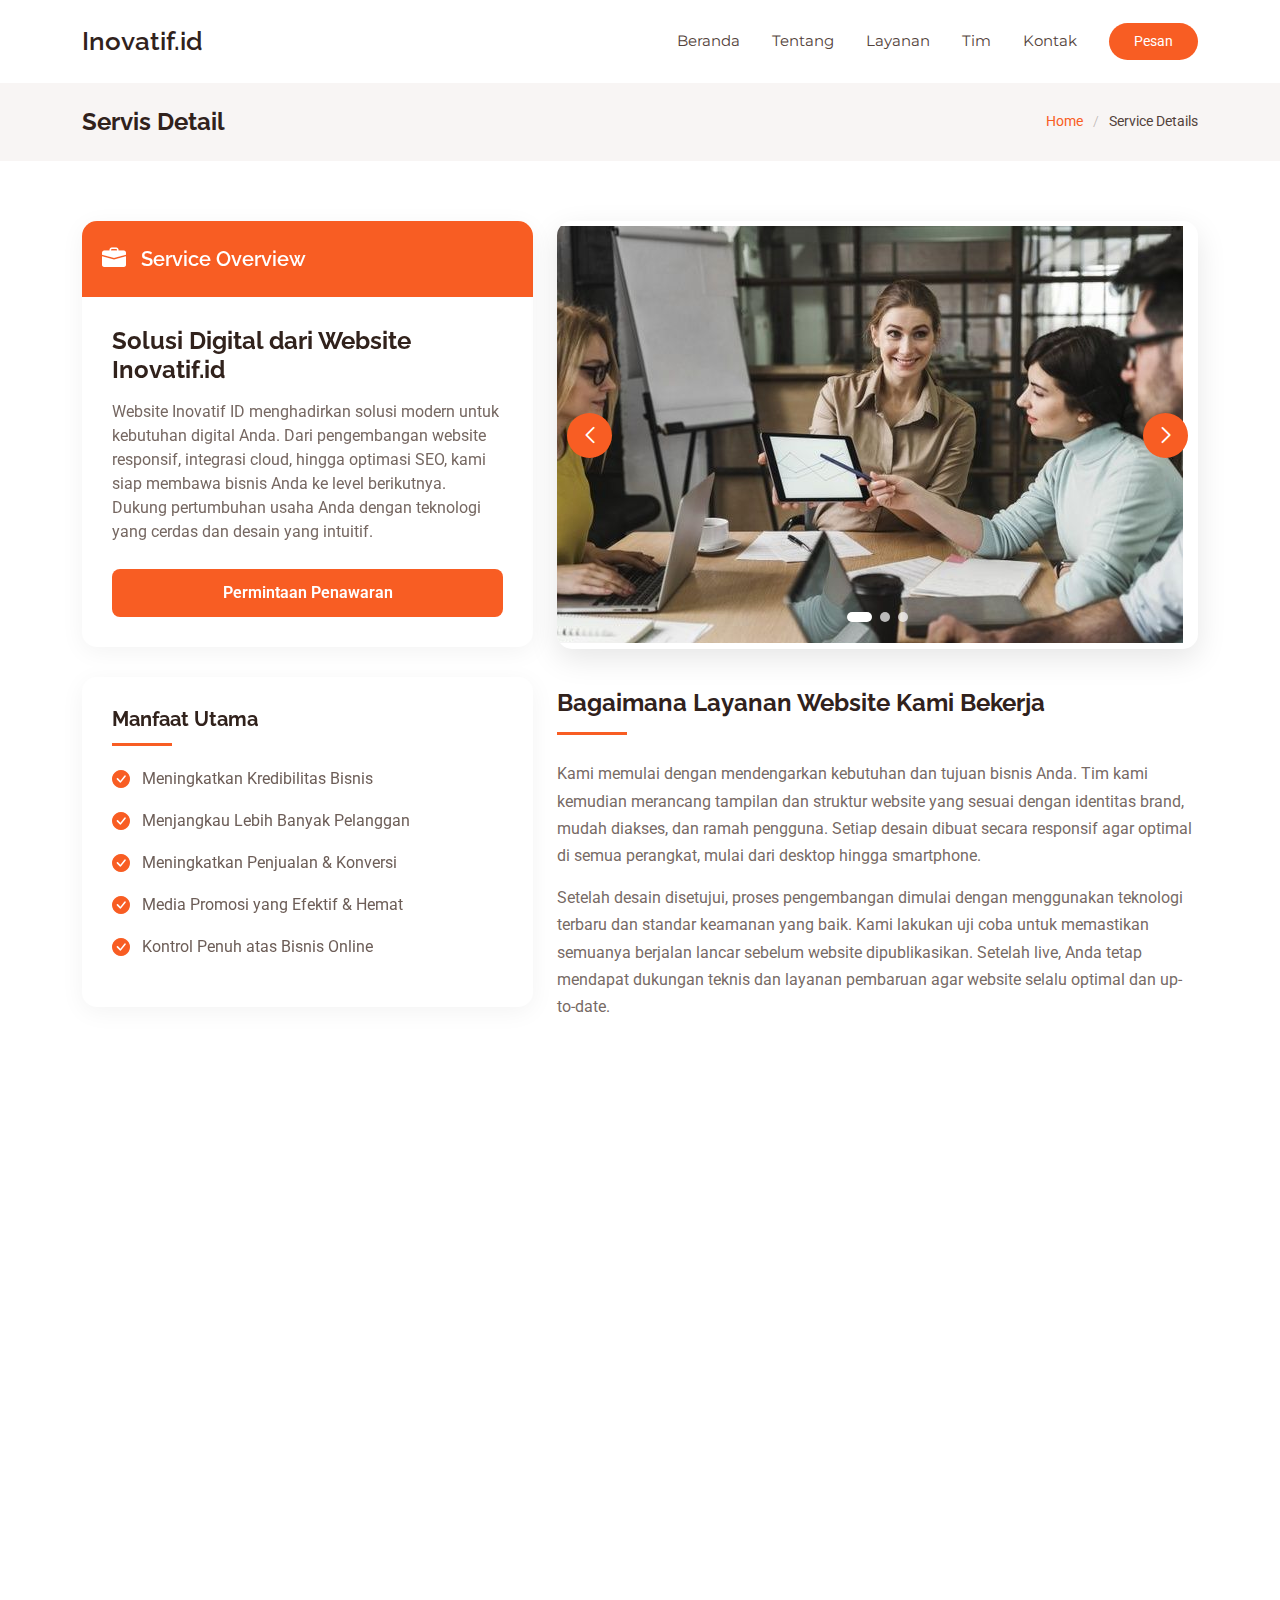
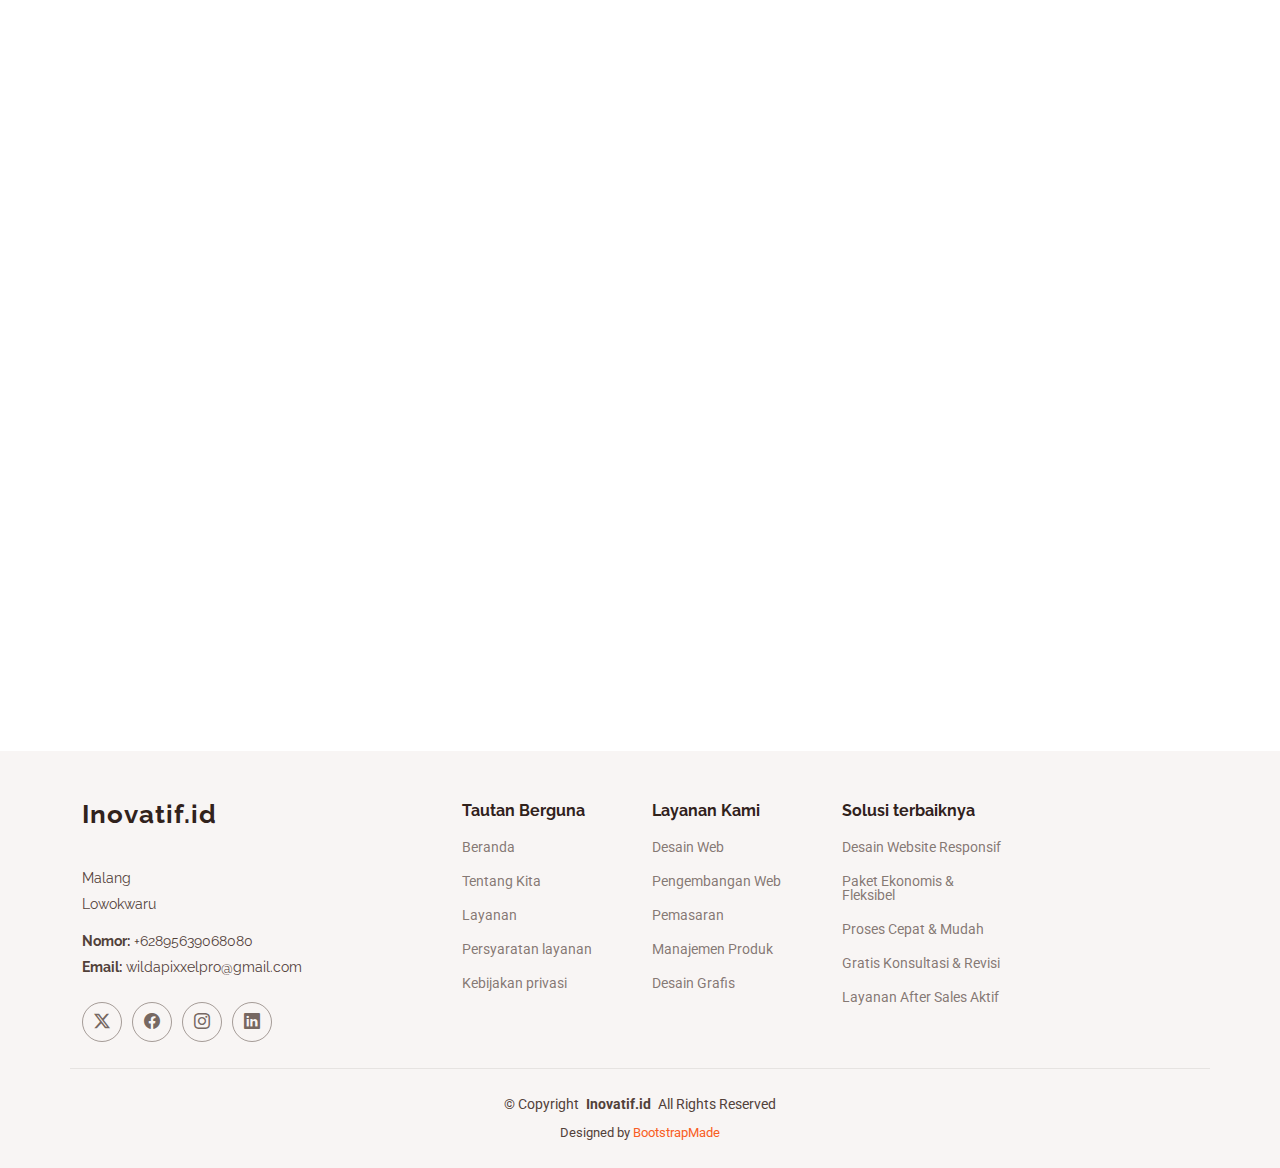
<file: service-details.html>
<!DOCTYPE html>
<html lang="en">

<head>
  <meta charset="utf-8">
  <meta content="width=device-width, initial-scale=1.0" name="viewport">
  <title>Inovatif.id</title>
  <meta name="description" content="website Solusi Digital Kreatif untuk Bisnis Modern">
  <meta name="keywords" content="Solusi Digital Kreatif untuk Bisnis Modern">

  <!-- Favicons -->
  <link href="assets/img/foto logo.webp" rel="icon">
  <link href="assets/img/foto logo.webp" rel="apple-touch-icon">

  <!-- Fonts -->
  <link href="https://fonts.googleapis.com" rel="preconnect">
  <link href="https://fonts.gstatic.com" rel="preconnect" crossorigin>
  <link href="https://fonts.googleapis.com/css2?family=Roboto:ital,wght@0,100;0,300;0,400;0,500;0,700;0,900;1,100;1,300;1,400;1,500;1,700;1,900&family=Montserrat:ital,wght@0,100;0,200;0,300;0,400;0,500;0,600;0,700;0,800;0,900;1,100;1,200;1,300;1,400;1,500;1,600;1,700;1,800;1,900&family=Raleway:ital,wght@0,100;0,200;0,300;0,400;0,500;0,600;0,700;0,800;0,900;1,100;1,200;1,300;1,400;1,500;1,600;1,700;1,800;1,900&display=swap" rel="stylesheet">

  <!-- Vendor CSS Files -->
  <link href="assets/vendor/bootstrap/css/bootstrap.min.css" rel="stylesheet">
  <link href="assets/vendor/bootstrap-icons/bootstrap-icons.css" rel="stylesheet">
  <link href="assets/vendor/aos/aos.css" rel="stylesheet">
  <link href="assets/vendor/swiper/swiper-bundle.min.css" rel="stylesheet">

  <!-- Main CSS File -->
  <link href="assets/css/main.css" rel="stylesheet">

  <!-- =======================================================
  * Template Name: Scout
  * Template URL: https://bootstrapmade.com/scout-bootstrap-multipurpose-template/
  * Updated: May 05 2025 with Bootstrap v5.3.5
  * Author: BootstrapMade.com
  * License: https://bootstrapmade.com/license/
  ======================================================== -->
</head>

<body class="service-details-page">

  <header id="header" class="header d-flex align-items-center sticky-top">
    <div class="container-fluid container-xl position-relative d-flex align-items-center">

      <a href="index.html" class="logo d-flex align-items-center me-auto">
        <!-- Uncomment the line below if you also wish to use an image logo -->
        <!-- <img src="assets/img/logo.webp" alt=""> -->
        <h1 class="sitename">Inovatif.id</h1>
      </a>

      <nav id="navmenu" class="navmenu">
        <ul>
          <li><a href="index.html">Beranda</a></li>
          <li><a href="index.html">Tentang</a></li>
          <li><a href="index.html">Layanan</a></li>
          <li><a href="index.html">Tim</a></li>
          </li>
          <li><a href="index.html">Kontak</a></li>
        </ul>
        <i class="mobile-nav-toggle d-xl-none bi bi-list"></i>
      </nav>

      <a class="btn-getstarted" href="https://wa.me/0895639068080"target="blank space">Pesan</a>

    </div>
  </header>

  <main class="main">

    <!-- Page Title -->
    <div class="page-title light-background">
      <div class="container d-lg-flex justify-content-between align-items-center">
        <h1 class="mb-2 mb-lg-0">Servis Detail</h1>
        <nav class="breadcrumbs">
          <ol>
            <li><a href="index.html">Home</a></li>
            <li class="current">Service Details</li>
          </ol>
        </nav>
      </div>
    </div><!-- End Page Title -->

    <!-- Service Details Section -->
    <section id="service-details" class="service-details section">

      <div class="container" data-aos="fade-up" data-aos-delay="100">

        <div class="row gy-5">

          <div class="col-lg-5">
            <div class="service-sidebar">
              <div class="service-overview" data-aos="fade-up" data-aos-delay="100">
                <div class="overview-header">
                  <i class="bi bi-briefcase-fill"></i>
                  <h3>Service Overview</h3>
                </div>
                <div class="overview-content">
                  <h2>Solusi Digital dari Website Inovatif.id</h2>
                  <p>Website Inovatif ID menghadirkan solusi modern untuk kebutuhan digital Anda. Dari pengembangan website responsif, integrasi cloud, hingga optimasi SEO, kami siap membawa bisnis Anda ke level berikutnya. Dukung pertumbuhan usaha Anda dengan teknologi yang cerdas dan desain yang intuitif.</p>
                  <div class="cta-button">
                    
                    <a class="btn-get-started" href="https://wa.me/0895639068080"target="blank space">Permintaan Penawaran</a>
                  </div>
                </div>
              </div>

              <div class="key-benefits" data-aos="fade-up" data-aos-delay="200">
                <h4>Manfaat Utama</h4>
                <ul>
                  <li><i class="bi bi-check-circle-fill"></i> Meningkatkan Kredibilitas Bisnis</li>
                  <li><i class="bi bi-check-circle-fill"></i> Menjangkau Lebih Banyak Pelanggan</li>
                  <li><i class="bi bi-check-circle-fill"></i> Meningkatkan Penjualan & Konversi</li>
                  <li><i class="bi bi-check-circle-fill"></i> Media Promosi yang Efektif & Hemat</li>
                  <li><i class="bi bi-check-circle-fill"></i> Kontrol Penuh atas Bisnis Online</li>
                </ul>
              </div>

              <div class="contact-card" data-aos="fade-up" data-aos-delay="300">
                <div class="contact-header">
                  <i class="bi bi-headset"></i>
                  <h4>Butuh Bantuan?</h4>
                </div>
                <div class="contact-info">
                  <div class="info-row">
                    <i class="bi bi-telephone"></i>
                    <div>
                      <span>Hubungi Kita</span>
                      <p>+62895639068080</p>
                    </div>
                  </div>
                  <div class="info-row">
                    <i class="bi bi-envelope"></i>
                    <div>
                      <span>Email Kita</span>
                      <p>wildapixxelpro@gmail.com</p>
                    </div>
                  </div>
                </div>
              </div>
            </div>
          </div>

          <div class="col-lg-7">
            <div class="service-content">
              <div class="image-gallery" data-aos="zoom-in" data-aos-delay="100">
                <div class="service-details-slider swiper init-swiper">
                  <script type="application/json" class="swiper-config">
                    {
                      "loop": true,
                      "speed": 800,
                      "autoplay": {
                        "delay": 5000
                      },
                      "slidesPerView": 1,
                      "effect": "fade",
                      "navigation": {
                        "nextEl": ".swiper-button-next",
                        "prevEl": ".swiper-button-prev"
                      },
                      "pagination": {
                        "el": ".swiper-pagination",
                        "type": "bullets",
                        "clickable": true
                      }
                    }
                  </script>
                  <div class="swiper-wrapper align-items-center">
                    <div class="swiper-slide">
                      <img src="assets/img/services/foto1.jpeg" alt="" class="img-fluid" loading="lazy">
                    </div>
                    <div class="swiper-slide">
                      <img src="assets/img/services/foto2.jpeg" alt="" class="img-fluid" loading="lazy">
                    </div>
                    <div class="swiper-slide">
                      <img src="assets/img/services/foto3.jpeg" alt="" class="img-fluid" loading="lazy">
                    </div>
                  </div>
                  <div class="swiper-pagination"></div>
                  <div class="swiper-button-next"></div>
                  <div class="swiper-button-prev"></div>
                </div>
              </div>

              <div class="details-content" data-aos="fade-up" data-aos-delay="200">
                <div class="section-header">
                  <h3>Bagaimana Layanan Website Kami Bekerja</h3>
                  <div class="divider"></div>
                </div>
                <p>
                  Kami memulai dengan mendengarkan kebutuhan dan tujuan bisnis Anda. Tim kami kemudian merancang tampilan dan struktur website yang sesuai dengan identitas brand, mudah diakses, dan ramah pengguna. Setiap desain dibuat secara responsif agar optimal di semua perangkat, mulai dari desktop hingga smartphone.
                </p>
                <p>
                  Setelah desain disetujui, proses pengembangan dimulai dengan menggunakan teknologi terbaru dan standar keamanan yang baik. Kami lakukan uji coba untuk memastikan semuanya berjalan lancar sebelum website dipublikasikan. Setelah live, Anda tetap mendapat dukungan teknis dan layanan pembaruan agar website selalu optimal dan up-to-date.
                </p>
              </div>

              <div class="service-features" data-aos="fade-up" data-aos-delay="300">
                <div class="section-header">
                  <h3>Fitur Utama</h3>
                  <div class="divider"></div>
                </div>
                <div class="row g-4">
                  <div class="col-md-6">
                    <div class="feature-card">
                      <div class="icon-wrapper">
                        <i class="bi bi-cloud-arrow-up"></i>
                      </div>
                      <h4>Desain Responsif</h4>
                      <p>Website Anda akan tampil optimal di semua perangkat—baik di laptop, tablet, maupun smartphone—agar pengguna nyaman mengakses dari mana saja.</p>
                    </div>
                  </div>
                  <div class="col-md-6">
                    <div class="feature-card">
                      <div class="icon-wrapper">
                        <i class="bi bi-shield-check"></i>
                      </div>
                      <h4>Content Management System</h4>
                      <p>Mudah kelola konten website sendiri tanpa perlu pengetahuan coding. Anda bisa mengedit teks, gambar, dan halaman hanya dalam beberapa klik.</p>
                    </div>
                  </div>
                  <div class="col-md-6">
                    <div class="feature-card">
                      <div class="icon-wrapper">
                        <i class="bi bi-hdd-network"></i>
                      </div>
                      <h4>SEO Optimization</h4>
                      <p>Setiap website dilengkapi dengan fitur optimasi mesin pencari agar lebih mudah ditemukan di Google dan meningkatkan trafik pengunjung.</p>
                    </div>
                  </div>
                  <div class="col-md-6">
                    <div class="feature-card">
                      <div class="icon-wrapper">
                        <i class="bi bi-arrows-angle-expand"></i>
                      </div>
                      <h4>Keamanan Website</h4>
                      <p>Kami menyematkan sistem keamanan seperti SSL, proteksi spam, dan backup berkala untuk menjaga data dan performa website Anda tetap aman.</p>
                    </div>
                  </div>
                </div>
              </div>

              <div class="implementation-steps" data-aos="fade-up" data-aos-delay="400">
                <div class="section-header">
                  <h3>Implementation Process</h3>
                  <div class="divider"></div>
                </div>
                <div class="step-container">
                  <div class="step">
                    <span class="step-number">01</span>
                    <div class="step-content">
                      <h4>Konsultasi Kebutuhan</h4>
                      <p>Kami mendengarkan kebutuhan dan tujuan bisnis Anda untuk memastikan website yang dibangun tepat sasaran.</p>
                    </div>
                  </div>
                  <div class="step">
                    <span class="step-number">02</span>
                    <div class="step-content">
                      <h4>Desain & Perancangan</h4>
                      <p>Tim kami mulai merancang tampilan dan struktur website sesuai identitas brand Anda, dengan desain yang menarik dan profesional.</p>
                    </div>
                  </div>
                  <div class="step">
                    <span class="step-number">03</span>
                    <div class="step-content">
                      <h4>Pengembangan Website</h4>
                      <p>Proses coding dan integrasi fitur dilakukan secara optimal agar website responsif, cepat, dan fungsional di berbagai perangkat.</p>
                    </div>
                  </div>
                  <div class="step">
                    <span class="step-number">04</span>
                    <div class="step-content">
                      <h4>Uji Coba &amp; Launching</h4>
                      <p>Setelah diuji secara menyeluruh, website siap diluncurkan. Kami pastikan semua berjalan lancar dan siap digunakan oleh pengunjung</p>
                    </div>
                  </div>
                </div>
              </div>
            </div>
          </div>

        </div>

      </div>

    </section><!-- /Service Details Section -->

  </main>

  <footer id="footer" class="footer position-relative light-background">

    <div class="container footer-top">
      <div class="row gy-4">
        <div class="col-lg-4 col-md-6 footer-about">
          <a href="index.html" class="logo d-flex align-items-center">
            <span class="sitename">Inovatif.id</span>
          </a>
          <div class="footer-contact pt-3">
            <p>Malang</p>
            <p>Lowokwaru</p>
            <p class="mt-3"><strong>Nomor:</strong> <span>+62895639068080</span></p>
            <p><strong>Email:</strong> <span>wildapixxelpro@gmail.com</span></p>
          </div>
          <div class="social-links d-flex mt-4">
            <a href=""><i class="bi bi-twitter-x"></i></a>
            <a href=""><i class="bi bi-facebook"></i></a>
            <a href=""><i class="bi bi-instagram"></i></a>
            <a href=""><i class="bi bi-linkedin"></i></a>
          </div>
        </div>

        <div class="col-lg-2 col-md-3 footer-links">
          <h4>Tautan Berguna</h4>
          <ul>
            <li><a href="#">Beranda</a></li>
            <li><a href="#">Tentang Kita</a></li>
            <li><a href="#">Layanan</a></li>
            <li><a href="#">Persyaratan layanan</a></li>
            <li><a href="#">Kebijakan privasi</a></li>
          </ul>
        </div>

        <div class="col-lg-2 col-md-3 footer-links">
          <h4>Layanan Kami</h4>
          <ul>
            <li><a href="#">Desain Web</a></li>
            <li><a href="#">Pengembangan Web</a></li>
            <li><a href="#">Pemasaran</a></li>
            <li><a href="#">Manajemen Produk</a></li>
            <li><a href="#">Desain Grafis</a></li>
          </ul>
        </div>

        <div class="col-lg-2 col-md-3 footer-links">
          <h4>Solusi terbaiknya</h4>
          <ul>
            <li><a href="#">Desain Website Responsif</a></li>
            <li><a href="#">Paket Ekonomis & Fleksibel</a></li>
            <li><a href="#">Proses Cepat & Mudah</a></li>
            <li><a href="#">Gratis Konsultasi & Revisi</a></li>
            <li><a href="#">Layanan After Sales Aktif</a></li>
          </ul>
        </div>
        </div>

        

      </div>
    </div>

    <div class="container copyright text-center mt-4">
      <p>© <span>Copyright</span> <strong class="px-1 sitename">Inovatif.id</strong> <span>All Rights Reserved</span></p>
      <div class="credits">
        <!-- All the links in the footer should remain intact. -->
        <!-- You can delete the links only if you've purchased the pro version. -->
        <!-- Licensing information: https://bootstrapmade.com/license/ -->
        <!-- Purchase the pro version with working PHP/AJAX contact form: [buy-url] -->
        Designed by <a href="https://bootstrapmade.com/">BootstrapMade</a>
      </div>
    </div>

  </footer>

  <!-- Scroll Top -->
  <a href="#" id="scroll-top" class="scroll-top d-flex align-items-center justify-content-center"><i class="bi bi-arrow-up-short"></i></a>

  <!-- Vendor JS Files -->
  <script src="assets/vendor/bootstrap/js/bootstrap.bundle.min.js"></script>
  <script src="assets/vendor/php-email-form/validate.js"></script>
  <script src="assets/vendor/aos/aos.js"></script>
  <script src="assets/vendor/purecounter/purecounter_vanilla.js"></script>
  <script src="assets/vendor/swiper/swiper-bundle.min.js"></script>

  <!-- Main JS File -->
  <script src="assets/js/main.js"></script>

</body>

</html>
</file>
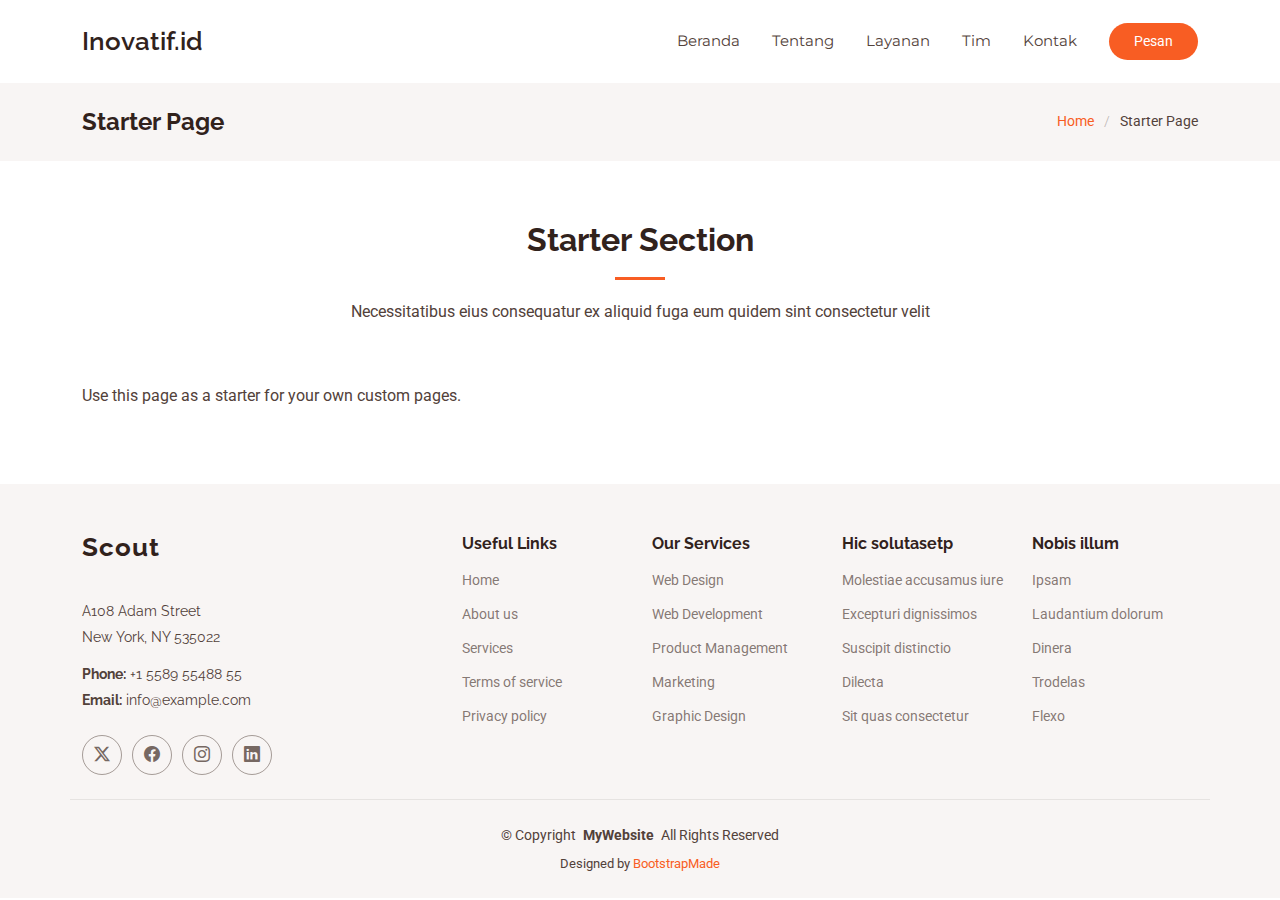
<file: starter-page.html>
<!DOCTYPE html>
<html lang="en">

<head>
  <meta charset="utf-8">
  <meta content="width=device-width, initial-scale=1.0" name="viewport">
  <title>Inovatif.id</title>
  <meta name="description" content="website Solusi Digital Kreatif untuk Bisnis Modern">
  <meta name="keywords" content="Solusi Digital Kreatif untuk Bisnis Modern">

  <!-- Favicons -->
  <link href="assets/img/foto logo.webp" rel="icon">
  <link href="assets/img/foto logo.webp" rel="apple-touch-icon">

  <!-- Fonts -->
  <link href="https://fonts.googleapis.com" rel="preconnect">
  <link href="https://fonts.gstatic.com" rel="preconnect" crossorigin>
  <link href="https://fonts.googleapis.com/css2?family=Roboto:ital,wght@0,100;0,300;0,400;0,500;0,700;0,900;1,100;1,300;1,400;1,500;1,700;1,900&family=Montserrat:ital,wght@0,100;0,200;0,300;0,400;0,500;0,600;0,700;0,800;0,900;1,100;1,200;1,300;1,400;1,500;1,600;1,700;1,800;1,900&family=Raleway:ital,wght@0,100;0,200;0,300;0,400;0,500;0,600;0,700;0,800;0,900;1,100;1,200;1,300;1,400;1,500;1,600;1,700;1,800;1,900&display=swap" rel="stylesheet">

  <!-- Vendor CSS Files -->
  <link href="assets/vendor/bootstrap/css/bootstrap.min.css" rel="stylesheet">
  <link href="assets/vendor/bootstrap-icons/bootstrap-icons.css" rel="stylesheet">
  <link href="assets/vendor/aos/aos.css" rel="stylesheet">
  <link href="assets/vendor/swiper/swiper-bundle.min.css" rel="stylesheet">

  <!-- Main CSS File -->
  <link href="assets/css/main.css" rel="stylesheet">

  <!-- =======================================================
  * Template Name: Scout
  * Template URL: https://bootstrapmade.com/scout-bootstrap-multipurpose-template/
  * Updated: May 05 2025 with Bootstrap v5.3.5
  * Author: BootstrapMade.com
  * License: https://bootstrapmade.com/license/
  ======================================================== -->
</head>

<body class="starter-page-page">

  <header id="header" class="header d-flex align-items-center sticky-top">
    <div class="container-fluid container-xl position-relative d-flex align-items-center">

      <a href="index.html" class="logo d-flex align-items-center me-auto">
        <!-- Uncomment the line below if you also wish to use an image logo -->
        <!-- <img src="assets/img/logo.webp" alt=""> -->
        <h1 class="sitename">Inovatif.id</h1>
      </a>

     <nav id="navmenu" class="navmenu">
        <ul>
          <li><a href="#hero">Beranda</a></li>
          <li><a href="#about">Tentang</a></li>
          <li><a href="#services">Layanan</a></li>
          <li><a href="#team">Tim</a></li>
          </li>
          <li><a href="#contact">Kontak</a></li>
        </ul>
        <i class="mobile-nav-toggle d-xl-none bi bi-list"></i>
      </nav>

      <a class="btn-getstarted" href="index.html#about">Pesan</a>

    </div>
  </header>

  <main class="main">

    <!-- Page Title -->
    <div class="page-title light-background">
      <div class="container d-lg-flex justify-content-between align-items-center">
        <h1 class="mb-2 mb-lg-0">Starter Page</h1>
        <nav class="breadcrumbs">
          <ol>
            <li><a href="index.html">Home</a></li>
            <li class="current">Starter Page</li>
          </ol>
        </nav>
      </div>
    </div><!-- End Page Title -->

    <!-- Starter Section Section -->
    <section id="starter-section" class="starter-section section">

      <!-- Section Title -->
      <div class="container section-title" data-aos="fade-up">
        <h2>Starter Section</h2>
        <p>Necessitatibus eius consequatur ex aliquid fuga eum quidem sint consectetur velit</p>
      </div><!-- End Section Title -->

      <div class="container" data-aos="fade-up">
        <p>Use this page as a starter for your own custom pages.</p>
      </div>

    </section><!-- /Starter Section Section -->

  </main>

  <footer id="footer" class="footer position-relative light-background">

    <div class="container footer-top">
      <div class="row gy-4">
        <div class="col-lg-4 col-md-6 footer-about">
          <a href="index.html" class="logo d-flex align-items-center">
            <span class="sitename">Scout</span>
          </a>
          <div class="footer-contact pt-3">
            <p>A108 Adam Street</p>
            <p>New York, NY 535022</p>
            <p class="mt-3"><strong>Phone:</strong> <span>+1 5589 55488 55</span></p>
            <p><strong>Email:</strong> <span>info@example.com</span></p>
          </div>
          <div class="social-links d-flex mt-4">
            <a href=""><i class="bi bi-twitter-x"></i></a>
            <a href=""><i class="bi bi-facebook"></i></a>
            <a href=""><i class="bi bi-instagram"></i></a>
            <a href=""><i class="bi bi-linkedin"></i></a>
          </div>
        </div>

        <div class="col-lg-2 col-md-3 footer-links">
          <h4>Useful Links</h4>
          <ul>
            <li><a href="#">Home</a></li>
            <li><a href="#">About us</a></li>
            <li><a href="#">Services</a></li>
            <li><a href="#">Terms of service</a></li>
            <li><a href="#">Privacy policy</a></li>
          </ul>
        </div>

        <div class="col-lg-2 col-md-3 footer-links">
          <h4>Our Services</h4>
          <ul>
            <li><a href="#">Web Design</a></li>
            <li><a href="#">Web Development</a></li>
            <li><a href="#">Product Management</a></li>
            <li><a href="#">Marketing</a></li>
            <li><a href="#">Graphic Design</a></li>
          </ul>
        </div>

        <div class="col-lg-2 col-md-3 footer-links">
          <h4>Hic solutasetp</h4>
          <ul>
            <li><a href="#">Molestiae accusamus iure</a></li>
            <li><a href="#">Excepturi dignissimos</a></li>
            <li><a href="#">Suscipit distinctio</a></li>
            <li><a href="#">Dilecta</a></li>
            <li><a href="#">Sit quas consectetur</a></li>
          </ul>
        </div>

        <div class="col-lg-2 col-md-3 footer-links">
          <h4>Nobis illum</h4>
          <ul>
            <li><a href="#">Ipsam</a></li>
            <li><a href="#">Laudantium dolorum</a></li>
            <li><a href="#">Dinera</a></li>
            <li><a href="#">Trodelas</a></li>
            <li><a href="#">Flexo</a></li>
          </ul>
        </div>

      </div>
    </div>

    <div class="container copyright text-center mt-4">
      <p>© <span>Copyright</span> <strong class="px-1 sitename">MyWebsite</strong> <span>All Rights Reserved</span></p>
      <div class="credits">
        <!-- All the links in the footer should remain intact. -->
        <!-- You can delete the links only if you've purchased the pro version. -->
        <!-- Licensing information: https://bootstrapmade.com/license/ -->
        <!-- Purchase the pro version with working PHP/AJAX contact form: [buy-url] -->
        Designed by <a href="https://bootstrapmade.com/">BootstrapMade</a>
      </div>
    </div>

  </footer>

  <!-- Scroll Top -->
  <a href="#" id="scroll-top" class="scroll-top d-flex align-items-center justify-content-center"><i class="bi bi-arrow-up-short"></i></a>

  <!-- Vendor JS Files -->
  <script src="assets/vendor/bootstrap/js/bootstrap.bundle.min.js"></script>
  <script src="assets/vendor/php-email-form/validate.js"></script>
  <script src="assets/vendor/aos/aos.js"></script>
  <script src="assets/vendor/purecounter/purecounter_vanilla.js"></script>
  <script src="assets/vendor/swiper/swiper-bundle.min.js"></script>

  <!-- Main JS File -->
  <script src="assets/js/main.js"></script>

</body>

</html>
</file>
<file: assets/css/main.css>
/**
* Template Name: Scout
* Template URL: https://bootstrapmade.com/scout-bootstrap-multipurpose-template/
* Updated: May 05 2025 with Bootstrap v5.3.5
* Author: BootstrapMade.com
* License: https://bootstrapmade.com/license/
*/

/*--------------------------------------------------------------
# Font & Color Variables
# Help: https://bootstrapmade.com/color-system/
--------------------------------------------------------------*/
/* Fonts */
:root {
  --default-font: "Roboto",  system-ui, -apple-system, "Segoe UI", Roboto, "Helvetica Neue", Arial, "Noto Sans", "Liberation Sans", sans-serif, "Apple Color Emoji", "Segoe UI Emoji", "Segoe UI Symbol", "Noto Color Emoji";
  --heading-font: "Raleway",  sans-serif;
  --nav-font: "Montserrat",  sans-serif;
}

/* Global Colors - The following color variables are used throughout the website. Updating them here will change the color scheme of the entire website */
:root { 
  --background-color: #ffffff; /* Background color for the entire website, including individual sections */
  --default-color: #52413a; /* Default color used for the majority of the text content across the entire website */
  --heading-color: #31221c; /* Color for headings, subheadings and title throughout the website */
  --accent-color: #f85d23; /* Accent color that represents your brand on the website. It's used for buttons, links, and other elements that need to stand out */
  --surface-color: #ffffff; /* The surface color is used as a background of boxed elements within sections, such as cards, icon boxes, or other elements that require a visual separation from the global background. */
  --contrast-color: #ffffff; /* Contrast color for text, ensuring readability against backgrounds of accent, heading, or default colors. */
}

/* Nav Menu Colors - The following color variables are used specifically for the navigation menu. They are separate from the global colors to allow for more customization options */
:root {
  --nav-color: #52413a;  /* The default color of the main navmenu links */
  --nav-hover-color: #f85d23; /* Applied to main navmenu links when they are hovered over or active */
  --nav-mobile-background-color: #ffffff; /* Used as the background color for mobile navigation menu */
  --nav-dropdown-background-color: #ffffff; /* Used as the background color for dropdown items that appear when hovering over primary navigation items */
  --nav-dropdown-color: #52413a; /* Used for navigation links of the dropdown items in the navigation menu. */
  --nav-dropdown-hover-color: #f85d23; /* Similar to --nav-hover-color, this color is applied to dropdown navigation links when they are hovered over. */
}

/* Color Presets - These classes override global colors when applied to any section or element, providing reuse of the sam color scheme. */

.light-background {
  --background-color: #f8f5f4;
  --surface-color: #ffffff;
}

.dark-background {
  --background-color: #060606;
  --default-color: #ffffff;
  --heading-color: #ffffff;
  --surface-color: #343333;
  --contrast-color: #ffffff;
}

/* Smooth scroll */
:root {
  scroll-behavior: smooth;
}

/*--------------------------------------------------------------
# General Styling & Shared Classes
--------------------------------------------------------------*/
body {
  color: var(--default-color);
  background-color: var(--background-color);
  font-family: var(--default-font);
}

a {
  color: var(--accent-color);
  text-decoration: none;
  transition: 0.3s;
}

a:hover {
  color: color-mix(in srgb, var(--accent-color), transparent 25%);
  text-decoration: none;
}

h1,
h2,
h3,
h4,
h5,
h6 {
  color: var(--heading-color);
  font-family: var(--heading-font);
}

/* PHP Email Form Messages
------------------------------*/
.php-email-form .error-message {
  display: none;
  background: #df1529;
  color: #ffffff;
  text-align: left;
  padding: 15px;
  margin-bottom: 24px;
  font-weight: 600;
}

.php-email-form .sent-message {
  display: none;
  color: #ffffff;
  background: #059652;
  text-align: center;
  padding: 15px;
  margin-bottom: 24px;
  font-weight: 600;
}

.php-email-form .loading {
  display: none;
  background: var(--surface-color);
  text-align: center;
  padding: 15px;
  margin-bottom: 24px;
}

.php-email-form .loading:before {
  content: "";
  display: inline-block;
  border-radius: 50%;
  width: 24px;
  height: 24px;
  margin: 0 10px -6px 0;
  border: 3px solid var(--accent-color);
  border-top-color: var(--surface-color);
  animation: php-email-form-loading 1s linear infinite;
}

@keyframes php-email-form-loading {
  0% {
    transform: rotate(0deg);
  }

  100% {
    transform: rotate(360deg);
  }
}

/*--------------------------------------------------------------
# Global Header
--------------------------------------------------------------*/
.header {
  color: var(--default-color);
  background-color: var(--background-color);
  padding: 15px 0;
  transition: all 0.5s;
  z-index: 997;
}

.header .logo {
  line-height: 1;
}

.header .logo img {
  max-height: 36px;
  margin-right: 8px;
}

.header .logo h1 {
  font-size: 26px;
  margin: 0;
  font-weight: 600;
  color: var(--heading-color);
}

.header .btn-getstarted,
.header .btn-getstarted:focus {
  color: var(--contrast-color);
  background: var(--accent-color);
  font-size: 14px;
  padding: 8px 25px;
  margin: 0 0 0 30px;
  border-radius: 50px;
  transition: 0.3s;
}

.header .btn-getstarted:hover,
.header .btn-getstarted:focus:hover {
  color: var(--contrast-color);
  background: color-mix(in srgb, var(--accent-color), transparent 15%);
}

@media (max-width: 1200px) {
  .header .logo {
    order: 1;
  }

  .header .btn-getstarted {
    order: 2;
    margin: 0 15px 0 0;
    padding: 6px 15px;
  }

  .header .navmenu {
    order: 3;
  }
}

/* Global Header on Scroll
------------------------------*/
.scrolled .header {
  --background-color: rgba(244, 239, 237, 0.95);
}

/*--------------------------------------------------------------
# Navigation Menu
--------------------------------------------------------------*/
/* Desktop Navigation */
@media (min-width: 1200px) {
  .navmenu {
    padding: 0;
  }

  .navmenu ul {
    margin: 0;
    padding: 0;
    display: flex;
    list-style: none;
    align-items: center;
  }

  .navmenu li {
    position: relative;
  }

  .navmenu>ul>li {
    white-space: nowrap;
    padding: 15px 14px;
  }

  .navmenu>ul>li:last-child {
    padding-right: 0;
  }

  .navmenu a,
  .navmenu a:focus {
    color: var(--nav-color);
    font-size: 15px;
    padding: 0 2px;
    font-family: var(--nav-font);
    font-weight: 400;
    display: flex;
    align-items: center;
    justify-content: space-between;
    white-space: nowrap;
    transition: 0.3s;
    position: relative;
  }

  .navmenu a i,
  .navmenu a:focus i {
    font-size: 12px;
    line-height: 0;
    margin-left: 5px;
    transition: 0.3s;
  }

  .navmenu>ul>li>a:before {
    content: "";
    position: absolute;
    width: 100%;
    height: 2px;
    bottom: -6px;
    left: 0;
    background-color: var(--accent-color);
    visibility: hidden;
    width: 0px;
    transition: all 0.3s ease-in-out 0s;
  }

  .navmenu a:hover:before,
  .navmenu li:hover>a:before,
  .navmenu .active:before {
    visibility: visible;
    width: 100%;
  }

  .navmenu li:hover>a,
  .navmenu .active,
  .navmenu .active:focus {
    color: var(--nav-hover-color);
  }

  .navmenu .dropdown ul {
    margin: 0;
    padding: 10px 0;
    background: var(--nav-dropdown-background-color);
    display: block;
    position: absolute;
    visibility: hidden;
    left: 14px;
    top: 130%;
    opacity: 0;
    transition: 0.3s;
    border-radius: 4px;
    z-index: 99;
    box-shadow: 0px 0px 30px rgba(0, 0, 0, 0.1);
  }

  .navmenu .dropdown ul li {
    min-width: 200px;
  }

  .navmenu .dropdown ul a {
    padding: 10px 20px;
    font-size: 15px;
    text-transform: none;
    color: var(--nav-dropdown-color);
  }

  .navmenu .dropdown ul a i {
    font-size: 12px;
  }

  .navmenu .dropdown ul a:hover,
  .navmenu .dropdown ul .active:hover,
  .navmenu .dropdown ul li:hover>a {
    color: var(--nav-dropdown-hover-color);
  }

  .navmenu .dropdown:hover>ul {
    opacity: 1;
    top: 100%;
    visibility: visible;
  }

  .navmenu .dropdown .dropdown ul {
    top: 0;
    left: -90%;
    visibility: hidden;
  }

  .navmenu .dropdown .dropdown:hover>ul {
    opacity: 1;
    top: 0;
    left: -100%;
    visibility: visible;
  }
}

/* Mobile Navigation */
@media (max-width: 1199px) {
  .mobile-nav-toggle {
    color: var(--nav-color);
    font-size: 28px;
    line-height: 0;
    margin-right: 10px;
    cursor: pointer;
    transition: color 0.3s;
  }

  .navmenu {
    padding: 0;
    z-index: 9997;
  }

  .navmenu ul {
    display: none;
    list-style: none;
    position: absolute;
    inset: 60px 20px 20px 20px;
    padding: 10px 0;
    margin: 0;
    border-radius: 6px;
    background-color: var(--nav-mobile-background-color);
    border: 1px solid color-mix(in srgb, var(--default-color), transparent 90%);
    box-shadow: none;
    overflow-y: auto;
    transition: 0.3s;
    z-index: 9998;
  }

  .navmenu a,
  .navmenu a:focus {
    color: var(--nav-dropdown-color);
    padding: 10px 20px;
    font-family: var(--nav-font);
    font-size: 17px;
    font-weight: 500;
    display: flex;
    align-items: center;
    justify-content: space-between;
    white-space: nowrap;
    transition: 0.3s;
  }

  .navmenu a i,
  .navmenu a:focus i {
    font-size: 12px;
    line-height: 0;
    margin-left: 5px;
    width: 30px;
    height: 30px;
    display: flex;
    align-items: center;
    justify-content: center;
    border-radius: 50%;
    transition: 0.3s;
    background-color: color-mix(in srgb, var(--accent-color), transparent 90%);
  }

  .navmenu a i:hover,
  .navmenu a:focus i:hover {
    background-color: var(--accent-color);
    color: var(--contrast-color);
  }

  .navmenu a:hover,
  .navmenu .active,
  .navmenu .active:focus {
    color: var(--nav-dropdown-hover-color);
  }

  .navmenu .active i,
  .navmenu .active:focus i {
    background-color: var(--accent-color);
    color: var(--contrast-color);
    transform: rotate(180deg);
  }

  .navmenu .dropdown ul {
    position: static;
    display: none;
    z-index: 99;
    padding: 10px 0;
    margin: 10px 20px;
    background-color: var(--nav-dropdown-background-color);
    transition: all 0.5s ease-in-out;
  }

  .navmenu .dropdown ul ul {
    background-color: rgba(33, 37, 41, 0.1);
  }

  .navmenu .dropdown>.dropdown-active {
    display: block;
    background-color: rgba(33, 37, 41, 0.03);
  }

  .mobile-nav-active {
    overflow: hidden;
  }

  .mobile-nav-active .mobile-nav-toggle {
    color: #fff;
    position: absolute;
    font-size: 32px;
    top: 15px;
    right: 15px;
    margin-right: 0;
    z-index: 9999;
  }

  .mobile-nav-active .navmenu {
    position: fixed;
    overflow: hidden;
    inset: 0;
    background: rgba(33, 37, 41, 0.8);
    transition: 0.3s;
  }

  .mobile-nav-active .navmenu>ul {
    display: block;
  }
}

/*--------------------------------------------------------------
# Global Footer
--------------------------------------------------------------*/
.footer {
  color: var(--default-color);
  background-color: var(--background-color);
  font-size: 14px;
  position: relative;
}

.footer .footer-top {
  padding-top: 50px;
}

.footer .footer-about .logo {
  line-height: 1;
  margin-bottom: 25px;
}

.footer .footer-about .logo img {
  max-height: 40px;
  margin-right: 6px;
}

.footer .footer-about .logo span {
  color: var(--heading-color);
  font-family: var(--heading-font);
  font-size: 26px;
  font-weight: 700;
  letter-spacing: 1px;
}

.footer .footer-about p {
  font-size: 14px;
  font-family: var(--heading-font);
}

.footer .social-links a {
  display: flex;
  align-items: center;
  justify-content: center;
  width: 40px;
  height: 40px;
  border-radius: 50%;
  border: 1px solid color-mix(in srgb, var(--default-color), transparent 50%);
  font-size: 16px;
  color: color-mix(in srgb, var(--default-color), transparent 20%);
  margin-right: 10px;
  transition: 0.3s;
}

.footer .social-links a:hover {
  color: var(--accent-color);
  border-color: var(--accent-color);
}

.footer h4 {
  font-size: 16px;
  font-weight: bold;
  position: relative;
  padding-bottom: 12px;
}

.footer .footer-links {
  margin-bottom: 30px;
}

.footer .footer-links ul {
  list-style: none;
  padding: 0;
  margin: 0;
}

.footer .footer-links ul i {
  padding-right: 2px;
  font-size: 12px;
  line-height: 0;
}

.footer .footer-links ul li {
  padding: 10px 0;
  display: flex;
  align-items: center;
}

.footer .footer-links ul li:first-child {
  padding-top: 0;
}

.footer .footer-links ul a {
  color: color-mix(in srgb, var(--default-color), transparent 30%);
  display: inline-block;
  line-height: 1;
}

.footer .footer-links ul a:hover {
  color: var(--accent-color);
}

.footer .footer-contact p {
  margin-bottom: 5px;
}

.footer .copyright {
  padding: 25px 0;
  border-top: 1px solid color-mix(in srgb, var(--default-color), transparent 90%);
}

.footer .copyright p {
  margin-bottom: 0;
}

.footer .credits {
  margin-top: 8px;
  font-size: 13px;
}

/*--------------------------------------------------------------
# Scroll Top Button
--------------------------------------------------------------*/
.scroll-top {
  position: fixed;
  visibility: hidden;
  opacity: 0;
  right: 15px;
  bottom: -15px;
  z-index: 99999;
  background-color: var(--accent-color);
  width: 44px;
  height: 44px;
  border-radius: 50px;
  transition: all 0.4s;
}

.scroll-top i {
  font-size: 24px;
  color: var(--contrast-color);
  line-height: 0;
}

.scroll-top:hover {
  background-color: color-mix(in srgb, var(--accent-color), transparent 20%);
  color: var(--contrast-color);
}

.scroll-top.active {
  visibility: visible;
  opacity: 1;
  bottom: 15px;
}

/*--------------------------------------------------------------
# Disable aos animation delay on mobile devices
--------------------------------------------------------------*/
@media screen and (max-width: 768px) {
  [data-aos-delay] {
    transition-delay: 0 !important;
  }
}

/*--------------------------------------------------------------
# Global Page Titles & Breadcrumbs
--------------------------------------------------------------*/
.page-title {
  color: var(--default-color);
  background-color: var(--background-color);
  padding: 25px 0;
  position: relative;
}

.page-title h1 {
  font-size: 24px;
  font-weight: 700;
}

.page-title .breadcrumbs ol {
  display: flex;
  flex-wrap: wrap;
  list-style: none;
  padding: 0;
  margin: 0;
  font-size: 14px;
  font-weight: 400;
}

.page-title .breadcrumbs ol li+li {
  padding-left: 10px;
}

.page-title .breadcrumbs ol li+li::before {
  content: "/";
  display: inline-block;
  padding-right: 10px;
  color: color-mix(in srgb, var(--default-color), transparent 70%);
}

/*--------------------------------------------------------------
# Global Sections
--------------------------------------------------------------*/
section,
.section {
  color: var(--default-color);
  background-color: var(--background-color);
  padding: 60px 0;
  scroll-margin-top: 82px;
  overflow: clip;
}

@media (max-width: 1199px) {

  section,
  .section {
    scroll-margin-top: 63px;
  }
}

/*--------------------------------------------------------------
# Global Section Titles
--------------------------------------------------------------*/
.section-title {
  text-align: center;
  padding-bottom: 60px;
  position: relative;
}

.section-title h2 {
  font-size: 32px;
  font-weight: 700;
  margin-bottom: 20px;
  padding-bottom: 20px;
  position: relative;
}

.section-title h2:after {
  content: "";
  position: absolute;
  display: block;
  width: 50px;
  height: 3px;
  background: var(--accent-color);
  left: 0;
  right: 0;
  bottom: 0;
  margin: auto;
}

.section-title p {
  margin-bottom: 0;
}

/*--------------------------------------------------------------
# Hero Section
--------------------------------------------------------------*/
.hero {
  padding: 80px 0;
}

.hero .hero-content {
  margin-bottom: 2rem;
}

@media (min-width: 992px) {
  .hero .hero-content {
    margin-bottom: 0;
  }
}

.hero .hero-tag {
  display: inline-flex;
  align-items: center;
  background-color: color-mix(in srgb, var(--accent-color), transparent 90%);
  padding: 0.5rem 1rem;
  border-radius: 50px;
  margin-bottom: 1rem;
}

.hero .hero-tag i {
  color: var(--accent-color);
  margin-right: 0.5rem;
}

.hero .hero-tag span {
  color: var(--accent-color);
  font-weight: 600;
}

.hero h1 {
  font-size: 2.5rem;
  font-weight: 700;
  margin-bottom: 1rem;
}

.hero h1 .highlight {
  color: var(--accent-color);
}

@media (min-width: 992px) {
  .hero h1 {
    font-size: 3.5rem;
  }
}

.hero .lead {
  color: color-mix(in srgb, var(--default-color), transparent 25%);
  margin-bottom: 1.5rem;
}

.hero .hero-features {
  list-style: none;
  padding-left: 0;
  margin-bottom: 2rem;
}

.hero .hero-features li {
  margin-bottom: 0.5rem;
  display: flex;
  align-items: center;
}

.hero .hero-features li i {
  color: var(--accent-color);
  margin-right: 0.5rem;
}

.hero .hero-cta {
  display: flex;
  flex-wrap: wrap;
  gap: 1rem;
}

.hero .hero-cta .btn-primary {
  background-color: var(--accent-color);
  border-color: var(--accent-color);
  color: var(--contrast-color);
  padding: 0.75rem 1.5rem;
  font-weight: 600;
  transition: all 0.3s ease;
}

.hero .hero-cta .btn-primary:hover {
  background-color: color-mix(in srgb, var(--accent-color), black 10%);
  border-color: color-mix(in srgb, var(--accent-color), black 10%);
}

.hero .hero-cta .btn-link {
  color: var(--heading-color);
  font-weight: 600;
  text-decoration: none;
  display: inline-flex;
  align-items: center;
}

.hero .hero-cta .btn-link i {
  margin-right: 0.5rem;
}

.hero .hero-cta .btn-link:hover {
  color: var(--accent-color);
}

.hero .hero-image-wrapper {
  position: relative;
  padding: 0 40px;
}

.hero .hero-image-wrapper .hero-image {
  border-radius: 10px;
}

.hero .hero-image-wrapper .stat-card {
  position: absolute;
  background-color: var(--surface-color);
  padding: 1rem;
  border-radius: 8px;
  box-shadow: 0 5px 15px rgba(0, 0, 0, 0.1);
  display: flex;
  flex-direction: column;
  align-items: flex-start;
  min-width: 150px;
}

.hero .hero-image-wrapper .stat-card.top-right {
  top: 40px;
  right: 0px;
}

.hero .hero-image-wrapper .stat-card.bottom-left {
  bottom: 40px;
  left: 0px;
}

.hero .hero-image-wrapper .stat-card .stat-value {
  font-size: 1.5rem;
  font-weight: 700;
  color: var(--accent-color);
  margin-bottom: 0.25rem;
}

.hero .hero-image-wrapper .stat-card .stat-label {
  font-size: 0.875rem;
  color: var(--heading-color);
  margin-bottom: 0.5rem;
}

.hero .hero-image-wrapper .stat-card .stat-icon {
  align-self: flex-end;
  font-size: 1.25rem;
  color: color-mix(in srgb, var(--accent-color), transparent 50%);
}

@media (max-width: 575px) {
  .hero .hero-image-wrapper {
    padding: 0;
  }

  .hero .hero-image-wrapper .stat-card {
    position: relative;
  }

  .hero .hero-image-wrapper .stat-card.top-right,
  .hero .hero-image-wrapper .stat-card.bottom-left {
    inset: auto;
    margin-top: 30px;
  }
}

/*--------------------------------------------------------------
# About Section
--------------------------------------------------------------*/
.about .section-heading {
  font-size: 2.5rem;
  color: var(--heading-color);
  margin-bottom: 1.5rem;
  position: relative;
  padding-bottom: 1rem;
  font-weight: 700;
}

.about .section-heading:after {
  content: "";
  position: absolute;
  width: 70px;
  height: 3px;
  background: var(--accent-color);
  bottom: 0;
  left: 50%;
  transform: translateX(-50%);
}

.about .lead {
  font-size: 1.2rem;
  color: color-mix(in srgb, var(--default-color), transparent 25%);
  margin-bottom: 2rem;
  max-width: 800px;
  margin-left: auto;
  margin-right: auto;
}

.about .feature-box {
  background: var(--surface-color);
  border-radius: 12px;
  padding: 2.5rem 1.5rem;
  text-align: center;
  height: 100%;
  box-shadow: 0 10px 30px rgba(0, 0, 0, 0.05);
  transition: all 0.3s ease;
  position: relative;
  overflow: hidden;
  z-index: 1;
}

.about .feature-box:before {
  content: "";
  position: absolute;
  bottom: 0;
  left: 0;
  width: 100%;
  height: 0;
  background: color-mix(in srgb, var(--accent-color), transparent 92%);
  z-index: -1;
  transition: height 0.5s cubic-bezier(0.65, 0, 0.35, 1);
  border-radius: 12px;
}

.about .feature-box:hover {
  transform: translateY(-10px);
  box-shadow: none;
}

.about .feature-box:hover:before {
  height: 100%;
}

.about .feature-box:hover .icon-container {
  background: var(--accent-color);
  color: var(--contrast-color);
}

.about .feature-box .icon-container {
  width: 70px;
  height: 70px;
  border-radius: 50%;
  background: color-mix(in srgb, var(--accent-color), transparent 90%);
  color: var(--accent-color);
  display: flex;
  align-items: center;
  justify-content: center;
  margin: 0 auto 1.5rem;
  font-size: 1.8rem;
  transition: all 0.3s ease;
  box-shadow: 0 5px 15px color-mix(in srgb, var(--accent-color), transparent 85%);
}

.about .feature-box h4 {
  font-size: 1.3rem;
  font-weight: 600;
  margin-bottom: 1rem;
  color: var(--heading-color);
}

.about .feature-box p {
  color: color-mix(in srgb, var(--default-color), transparent 25%);
  font-size: 0.95rem;
  line-height: 1.6;
}

.about .about-content-box {
  padding: 2rem;
}

.about .about-content-box h3 {
  font-size: 2rem;
  color: var(--heading-color);
  margin-bottom: 1.5rem;
  font-weight: 700;
  line-height: 1.3;
}

.about .about-content-box p {
  color: color-mix(in srgb, var(--default-color), transparent 20%);
  margin-bottom: 1.5rem;
  line-height: 1.7;
}

.about .about-content-box .progress-item {
  margin-bottom: 1.2rem;
}

.about .about-content-box .progress-item .progress-title {
  font-weight: 600;
  color: var(--heading-color);
  font-size: 1rem;
}

.about .about-content-box .progress-item .progress-percent {
  font-weight: 700;
  color: var(--accent-color);
}

.about .about-content-box .progress-item .progress {
  height: 8px;
  border-radius: 4px;
  background-color: color-mix(in srgb, var(--accent-color), transparent 90%);
  margin-top: 0.5rem;
  overflow: hidden;
}

.about .about-content-box .progress-item .progress .progress-bar {
  background-color: var(--accent-color);
  border-radius: 4px;
}

.about .about-content-box .btn-discover {
  background: var(--accent-color);
  color: var(--contrast-color);
  border: none;
  border-radius: 30px;
  padding: 0.8rem 2rem;
  font-weight: 600;
  transition: all 0.3s;
  position: relative;
  overflow: hidden;
  z-index: 1;
}

.about .about-content-box .btn-discover:before {
  content: "";
  position: absolute;
  top: 0;
  left: 0;
  width: 0;
  height: 100%;
  background: color-mix(in srgb, var(--accent-color), #000 15%);
  transition: width 0.3s ease;
  z-index: -1;
  border-radius: 30px;
}

.about .about-content-box .btn-discover:hover {
  box-shadow: 0 8px 25px color-mix(in srgb, var(--accent-color), transparent 80%);
}

.about .about-content-box .btn-discover:hover:before {
  width: 100%;
}

.about .about-image-grid {
  position: relative;
  height: 540px;
  margin: 0 2rem;
}

.about .about-image-grid .img-grid-main {
  position: absolute;
  top: 0;
  right: 0;
  width: 70%;
  height: 350px;
  object-fit: cover;
  border-radius: 12px;
  box-shadow: 0 15px 30px rgba(0, 0, 0, 0.1);
  z-index: 1;
}

.about .about-image-grid .img-grid-secondary {
  position: absolute;
  bottom: 0;
  right: 30%;
  width: 50%;
  height: 220px;
  object-fit: cover;
  border-radius: 12px;
  box-shadow: 0 15px 30px rgba(0, 0, 0, 0.1);
  z-index: 2;
}

.about .about-image-grid .img-grid-tertiary {
  position: absolute;
  left: 0;
  bottom: 70px;
  width: 40%;
  height: 260px;
  object-fit: cover;
  border-radius: 12px;
  box-shadow: 0 15px 30px rgba(0, 0, 0, 0.1);
  z-index: 3;
}

.about .about-image-grid .experience-badge {
  position: absolute;
  right: 10px;
  bottom: 30px;
  width: 120px;
  height: 120px;
  background: var(--accent-color);
  border-radius: 50%;
  display: flex;
  flex-direction: column;
  align-items: center;
  justify-content: center;
  color: var(--contrast-color);
  box-shadow: 0 10px 25px rgba(0, 0, 0, 0.15);
  z-index: 4;
}

.about .about-image-grid .experience-badge .years {
  font-size: 2.5rem;
  font-weight: 700;
  line-height: 1;
  margin-bottom: 0.2rem;
}

.about .about-image-grid .experience-badge .text {
  font-size: 0.8rem;
  text-align: center;
  max-width: 90px;
  line-height: 1.2;
}

@media (max-width: 1199px) {
  .about .about-image-grid {
    height: 480px;
  }

  .about .about-image-grid .img-grid-main {
    height: 300px;
  }

  .about .about-image-grid .img-grid-secondary {
    height: 200px;
  }

  .about .about-image-grid .img-grid-tertiary {
    height: 220px;
  }
}

@media (max-width: 991px) {
  .about .section-heading {
    font-size: 2.2rem;
  }

  .about .about-content-box {
    padding: 1.5rem;
    margin-top: 2rem;
  }

  .about .about-content-box h3 {
    font-size: 1.8rem;
  }

  .about .about-image-grid {
    height: 450px;
    margin: 0 auto;
    max-width: 500px;
  }

  .about .about-image-grid .experience-badge {
    width: 100px;
    height: 100px;
  }

  .about .about-image-grid .experience-badge .years {
    font-size: 2rem;
  }
}

@media (max-width: 767px) {
  .about .section-heading {
    font-size: 1.8rem;
  }

  .about .feature-box {
    padding: 1.8rem 1rem;
  }

  .about .feature-box .icon-container {
    width: 60px;
    height: 60px;
    font-size: 1.5rem;
  }

  .about .about-image-grid {
    height: 400px;
    margin-bottom: 2rem;
  }

  .about .about-image-grid .img-grid-main {
    width: 75%;
    height: 250px;
  }

  .about .about-image-grid .img-grid-secondary {
    width: 55%;
    height: 180px;
  }

  .about .about-image-grid .img-grid-tertiary {
    width: 40%;
    height: 180px;
  }
}

/*--------------------------------------------------------------
# Stats Section
--------------------------------------------------------------*/
.stats .stats-overview {
  height: 100%;
  padding: 30px;
}

.stats .stats-overview h3 {
  font-size: 32px;
  font-weight: 700;
  margin-bottom: 20px;
  position: relative;
  padding-bottom: 15px;
}

.stats .stats-overview h3::after {
  content: "";
  position: absolute;
  display: block;
  width: 60px;
  height: 4px;
  background: var(--accent-color);
  bottom: 0;
  left: 0;
  right: 0;
  margin: 0 auto;
}

@media (min-width: 992px) {
  .stats .stats-overview h3::after {
    margin: 0;
  }
}

.stats .stats-overview p {
  font-size: 16px;
  color: color-mix(in srgb, var(--default-color), transparent 30%);
  line-height: 1.7;
  margin-bottom: 0;
}

.stats .stats-grid {
  display: grid;
  grid-template-columns: repeat(2, 1fr);
  gap: 20px;
}

.stats .stats-card {
  background: var(--surface-color);
  border-radius: 10px;
  box-shadow: 0 5px 20px rgba(0, 0, 0, 0.05);
  padding: 20px;
  display: flex;
  align-items: center;
  transition: transform 0.3s ease, box-shadow 0.3s ease;
}

.stats .stats-card:hover {
  transform: translateY(-5px);
  box-shadow: 0 8px 25px rgba(0, 0, 0, 0.1);
}

.stats .stats-card .stats-icon {
  display: flex;
  align-items: center;
  justify-content: center;
  width: 60px;
  height: 60px;
  background: color-mix(in srgb, var(--accent-color), transparent 90%);
  border-radius: 50%;
  margin-right: 15px;
  flex-shrink: 0;
}

.stats .stats-card .stats-icon i {
  font-size: 24px;
  color: var(--accent-color);
}

.stats .stats-card .stats-content {
  flex-grow: 1;
}

.stats .stats-card .stats-content .stats-number {
  display: flex;
  align-items: baseline;
}

.stats .stats-card .stats-content .stats-number .purecounter {
  font-size: 32px;
  font-weight: 700;
  color: var(--heading-color);
  margin: 0;
  line-height: 1;
}

.stats .stats-card .stats-content .stats-number .plus {
  font-size: 24px;
  font-weight: 700;
  color: var(--accent-color);
  margin-left: 2px;
}

.stats .stats-card .stats-content p {
  font-size: 14px;
  color: color-mix(in srgb, var(--default-color), transparent 40%);
  margin: 5px 0 0;
  font-weight: 500;
  font-family: var(--heading-font);
}

@media (max-width: 768px) {
  .stats .stats-grid {
    grid-template-columns: 1fr;
    gap: 15px;
  }

  .stats .stats-card {
    padding: 15px;
  }

  .stats .stats-card .stats-icon {
    width: 50px;
    height: 50px;
  }

  .stats .stats-card .stats-icon i {
    font-size: 20px;
  }

  .stats .stats-card .stats-content .stats-number .purecounter {
    font-size: 28px;
  }

  .stats .stats-card .stats-content .stats-number .plus {
    font-size: 20px;
  }
}

/*--------------------------------------------------------------
# Services Section
--------------------------------------------------------------*/
.services {
  padding-top: 60px;
  padding-bottom: 30px;
}

.services .services-row {
  position: relative;
}

.services .services-headline .services-subtitle {
  color: var(--accent-color);
  font-weight: 600;
  margin-bottom: 10px;
  font-size: 18px;
}

.services .services-headline .services-title {
  color: var(--heading-color);
  font-size: 2.5rem;
  line-height: 1.2;
  font-weight: 700;
  margin-bottom: 20px;
}

.services .services-description {
  margin-bottom: 30px;
}

.services .services-description p {
  font-size: 1.1rem;
  line-height: 1.6;
}

.services .services-image-container {
  position: relative;
  margin-bottom: 30px;
}

.services .services-image-container .services-image {
  position: relative;
  overflow: hidden;
  border-radius: 20px;
  height: 460px;
}

.services .services-image-container .services-image img {
  width: 100%;
  height: 100%;
  object-fit: cover;
}

.services .services-grid {
  margin-left: 50px;
}

@media (max-width: 991px) {
  .services .services-grid {
    margin-left: 0;
    margin-top: 70px;
  }
}

.services .service-card {
  background-color: color-mix(in srgb, var(--accent-color), transparent 92%);
  border-radius: 25px;
  padding: 30px 25px;
  margin-bottom: 25px;
  border: 1px solid rgba(154, 154, 154, 0.3);
  transition: all 0.3s ease;
  height: 100%;
}

.services .service-card:hover {
  background-color: var(--accent-color);
  transform: translateY(-5px);
}

.services .service-card:hover .service-icon {
  color: var(--contrast-color);
  transform: scale(0.95);
}

.services .service-card:hover .service-info h3 a,
.services .service-card:hover .service-info p {
  color: var(--contrast-color);
  transform: scale(0.95);
}

.services .service-card:hover .service-content .read-more-btn {
  background-color: color-mix(in srgb, var(--contrast-color), transparent 84%);
  color: var(--contrast-color);
}

.services .service-content .service-icon {
  width: 65px;
  height: 65px;
  line-height: 65px;
  margin: 0 auto;
  font-size: 48px;
  color: var(--heading-color);
  transition: all 0.3s ease;
}

.services .service-content .service-info h3 {
  font-size: 1.4rem;
  margin: 15px 0;
  transition: all 0.3s ease;
}

.services .service-content .service-info h3 a {
  color: var(--heading-color);
  text-decoration: none;
}

.services .service-content .service-info p {
  font-size: 1rem;
  line-height: 1.6;
  margin-bottom: 15px;
  transition: all 0.3s ease;
}

.services .service-content .service-action {
  margin-top: 20px;
}

.services .service-content .service-action .read-more-btn {
  display: inline-block;
  padding: 8px 16px;
  background-color: var(--accent-color);
  color: var(--contrast-color);
  border-radius: 5px;
  font-weight: 600;
  font-size: 0.9rem;
  transition: all 0.3s ease;
}

.services .service-content .service-action .read-more-btn:hover {
  transform: translateX(5px);
}

.services .service-content .service-action .read-more-btn i {
  margin-left: 5px;
}

@media (max-width: 767px) {
  .services .services-headline .services-title {
    font-size: 2rem;
  }

  .services .services-image-container .services-image {
    height: 350px;
  }

  .services .services-image-container .circular-btn {
    bottom: -40px;
    right: 50%;
    transform: translateX(50%);
  }

  .services .services-image-container .circular-btn .circular-link {
    width: 130px;
    height: 130px;
    font-size: 0.9rem;
  }
}

/*--------------------------------------------------------------
# Clients Section
--------------------------------------------------------------*/
.clients {
  overflow-x: hidden;
  padding: 40px 0;
  /* Responsive adjustments */
}

.clients .clients-slider {
  position: relative;
  width: 100%;
  overflow: hidden;
  padding: 20px 0;
}

.clients .clients-slider:not(:last-child) {
  margin-bottom: 20px;
}

.clients .clients-track {
  display: flex;
  width: fit-content;
  animation-duration: 30s;
  animation-timing-function: linear;
  animation-iteration-count: infinite;
}

.clients .clients-track.track-1 {
  animation-name: scroll-left;
}

.clients .clients-track.track-2 {
  animation-name: scroll-right;
}

.clients .clients-track:hover {
  animation-play-state: paused;
}

.clients .clients-slide {
  flex: 0 0 auto;
  width: 200px;
  height: 100px;
  margin: 0 30px;
  display: flex;
  align-items: center;
  justify-content: center;
  background-color: var(--surface-color);
  border-radius: 10px;
  box-shadow: 0 5px 15px rgba(0, 0, 0, 0.05);
  transition: all 0.3s ease;
  position: relative;
  overflow: hidden;
}

.clients .clients-slide::before {
  content: "";
  position: absolute;
  top: 0;
  left: -100%;
  width: 100%;
  height: 100%;
  background: linear-gradient(90deg, transparent, color-mix(in srgb, var(--default-color), transparent 96%), transparent);
  transition: 0.5s;
}

.clients .clients-slide:hover {
  transform: translateY(-5px);
  box-shadow: 0 8px 25px rgba(0, 0, 0, 0.1);
}

.clients .clients-slide:hover::before {
  left: 100%;
}

.clients .clients-slide:hover img {
  filter: none;
  opacity: 1;
}

.clients .clients-slide img {
  max-width: 80%;
  max-height: 60%;
  filter: grayscale(100%);
  opacity: 0.7;
  transition: all 0.3s ease;
}

@keyframes scroll-left {
  0% {
    transform: translateX(0);
  }

  100% {
    transform: translateX(-2080px);
  }
}

@keyframes scroll-right {
  0% {
    transform: translateX(-2080px);
  }

  100% {
    transform: translateX(0);
  }
}

@media (max-width: 991px) {
  .clients .clients-slide {
    width: 180px;
    height: 90px;
    margin: 0 20px;
  }

  @keyframes scroll-left {
    0% {
      transform: translateX(0);
    }

    100% {
      transform: translateX(-1760px);
    }
  }

  @keyframes scroll-right {
    0% {
      transform: translateX(-1760px);
    }

    100% {
      transform: translateX(0);
    }
  }
}

@media (max-width: 767px) {
  .clients .clients-slide {
    width: 150px;
    height: 75px;
    margin: 0 15px;
  }

  @keyframes scroll-left {
    0% {
      transform: translateX(0);
    }

    100% {
      transform: translateX(-1440px);
    }
  }

  @keyframes scroll-right {
    0% {
      transform: translateX(-1440px);
    }

    100% {
      transform: translateX(0);
    }
  }
}

/*--------------------------------------------------------------
# Testimonials Section
--------------------------------------------------------------*/
.testimonials .testimonial-item {
  background-color: var(--surface-color);
  border-radius: 12px;
  padding: 30px;
  margin-bottom: 20px;
  box-shadow: 0 5px 20px rgba(0, 0, 0, 0.05);
  height: 100%;
  transition: transform 0.3s ease, box-shadow 0.3s ease;
}

.testimonials .testimonial-item:hover {
  transform: translateY(-5px);
  box-shadow: 0 8px 25px rgba(0, 0, 0, 0.08);
}

.testimonials .testimonial-item .stars {
  margin-bottom: 15px;
  color: #FFD700;
}

.testimonials .testimonial-item .stars i {
  margin-right: 2px;
}

.testimonials .testimonial-item p {
  font-size: 16px;
  line-height: 1.6;
  margin-bottom: 25px;
  color: var(--default-color);
}

.testimonials .testimonial-item .testimonial-footer {
  display: flex;
  justify-content: space-between;
  align-items: center;
}

.testimonials .testimonial-item .testimonial-footer .testimonial-author {
  display: flex;
  align-items: center;
}

.testimonials .testimonial-item .testimonial-footer .testimonial-author img {
  width: 50px;
  height: 50px;
  border-radius: 50%;
  object-fit: cover;
  margin-right: 15px;
  border: 3px solid color-mix(in srgb, var(--accent-color), transparent 80%);
}

.testimonials .testimonial-item .testimonial-footer .testimonial-author div h5 {
  margin: 0 0 5px;
  font-size: 18px;
  font-weight: 600;
  color: var(--heading-color);
}

.testimonials .testimonial-item .testimonial-footer .testimonial-author div span {
  font-size: 14px;
  color: color-mix(in srgb, var(--default-color), transparent 30%);
}

.testimonials .testimonial-item .testimonial-footer .quote-icon {
  font-size: 36px;
  color: color-mix(in srgb, var(--accent-color), transparent 70%);
  line-height: 1;
}

.testimonials .testimonial-item .testimonial-footer .quote-icon i {
  transform: scaleX(-1);
}

@media (max-width: 768px) {
  .testimonials .testimonial-item {
    padding: 25px 20px;
  }

  .testimonials .testimonial-item p {
    font-size: 15px;
    margin-bottom: 20px;
  }

  .testimonials .testimonial-item .testimonial-footer .testimonial-author img {
    width: 45px;
    height: 45px;
  }

  .testimonials .testimonial-item .testimonial-footer .testimonial-author div h5 {
    font-size: 16px;
  }

  .testimonials .testimonial-item .testimonial-footer .testimonial-author div span {
    font-size: 13px;
  }

  .testimonials .testimonial-item .testimonial-footer .quote-icon {
    font-size: 30px;
  }
}

@media (max-width: 576px) {
  .testimonials .testimonial-item {
    padding: 20px 15px;
  }

  .testimonials .testimonial-item .testimonial-footer .testimonial-author img {
    width: 40px;
    height: 40px;
    margin-right: 10px;
  }
}

/*--------------------------------------------------------------
# How We Work Section
--------------------------------------------------------------*/
.how-we-work .steps-wrapper {
  position: relative;
  padding: 20px 0;
}

.how-we-work .steps-wrapper::before {
  content: "";
  position: absolute;
  width: 2px;
  background-color: color-mix(in srgb, var(--accent-color), transparent 85%);
  top: 0;
  bottom: 0;
  left: 50%;
  transform: translateX(-50%);
}

.how-we-work .step-item {
  margin-bottom: 50px;
  width: 100%;
  position: relative;
}

.how-we-work .step-item:last-child {
  margin-bottom: 0;
}

.how-we-work .step-item:nth-child(even) .step-content {
  flex-direction: row-reverse;
}

.how-we-work .step-content {
  display: flex;
  align-items: center;
  gap: 30px;
}

.how-we-work .step-icon {
  flex-shrink: 0;
  width: 80px;
  height: 80px;
  background-color: var(--surface-color);
  border-radius: 50%;
  display: flex;
  align-items: center;
  justify-content: center;
  position: relative;
  z-index: 1;
  box-shadow: 0 0 20px rgba(0, 0, 0, 0.1);
  border: 2px solid color-mix(in srgb, var(--accent-color), transparent 85%);
  transition: all 0.3s ease-in-out;
}

.how-we-work .step-icon i {
  font-size: 32px;
  color: var(--accent-color);
  transition: transform 0.3s ease-in-out;
}

.how-we-work .step-info {
  flex: 1;
  background-color: var(--surface-color);
  padding: 30px;
  border-radius: 8px;
  box-shadow: 0 5px 25px rgba(0, 0, 0, 0.05);
  transition: transform 0.3s ease-in-out;
}

.how-we-work .step-info:hover {
  transform: translateY(-5px);
}

.how-we-work .step-number {
  display: inline-block;
  font-family: var(--heading-font);
  font-size: 0.9rem;
  font-weight: 600;
  color: var(--accent-color);
  text-transform: uppercase;
  letter-spacing: 1px;
  margin-bottom: 10px;
}

.how-we-work h3 {
  font-size: 1.3rem;
  margin-bottom: 15px;
  font-weight: 600;
  color: var(--heading-color);
}

.how-we-work p {
  color: color-mix(in srgb, var(--default-color), transparent 20%);
  font-size: 1rem;
  line-height: 1.6;
  margin-bottom: 0;
}

@media (max-width: 991px) {
  .how-we-work .steps-wrapper::before {
    left: 25px;
  }

  .how-we-work .step-item .step-content {
    flex-direction: row !important;
  }

  .how-we-work .step-icon {
    width: 60px;
    height: 60px;
  }

  .how-we-work .step-icon i {
    font-size: 24px;
  }

  .how-we-work .step-info {
    padding: 20px;
  }

  .how-we-work h3 {
    font-size: 1.3rem;
  }
}

@media (max-width: 767px) {
  .how-we-work .step-content {
    gap: 20px;
  }

  .how-we-work .step-icon {
    width: 50px;
    height: 50px;
  }

  .how-we-work .step-icon i {
    font-size: 20px;
  }

  .how-we-work .step-info {
    padding: 15px;
  }

  .how-we-work h3 {
    font-size: 1.2rem;
  }

  .how-we-work p {
    font-size: 0.95rem;
  }
}

/*--------------------------------------------------------------
# Faq Section
--------------------------------------------------------------*/
.faq .faq-tabs .nav-pills {
  display: inline-flex;
  padding: 8px;
  background-color: color-mix(in srgb, var(--default-color), transparent 95%);
  border-radius: 50px;
}

.faq .faq-tabs .nav-pills .nav-item {
  margin: 0 5px;
}

.faq .faq-tabs .nav-pills .nav-item:first-child {
  margin-left: 0;
}

.faq .faq-tabs .nav-pills .nav-item:last-child {
  margin-right: 0;
}

.faq .faq-tabs .nav-pills .nav-link {
  padding: 10px 20px;
  border-radius: 50px;
  font-weight: 500;
  color: var(--default-color);
  transition: all 0.3s ease;
}

.faq .faq-tabs .nav-pills .nav-link:hover {
  color: var(--accent-color);
}

.faq .faq-tabs .nav-pills .nav-link.active {
  background-color: var(--accent-color);
  color: var(--contrast-color);
  box-shadow: 0 5px 15px rgba(0, 0, 0, 0.1);
}

.faq .faq-tabs .nav-pills .nav-link i {
  font-size: 1.1rem;
}

@media (max-width: 768px) {
  .faq .faq-tabs .nav-pills {
    flex-wrap: wrap;
    justify-content: center;
  }

  .faq .faq-tabs .nav-pills .nav-item {
    margin: 5px;
  }
}

.faq .faq-list .faq-item {
  margin-bottom: 20px;
  border-radius: 10px;
  background-color: var(--surface-color);
  box-shadow: 0 5px 25px rgba(0, 0, 0, 0.05);
  overflow: hidden;
  transition: all 0.3s ease;
}

.faq .faq-list .faq-item:hover {
  box-shadow: 0 10px 30px rgba(0, 0, 0, 0.08);
  transform: translateY(-2px);
}

.faq .faq-list .faq-item h3 {
  display: flex;
  align-items: center;
  padding: 20px 25px;
  margin: 0;
  font-size: 1.1rem;
  font-weight: 600;
  cursor: pointer;
  background-color: var(--surface-color);
  transition: all 0.3s ease;
  position: relative;
}

.faq .faq-list .faq-item h3:hover {
  background-color: color-mix(in srgb, var(--accent-color), transparent 95%);
}

.faq .faq-list .faq-item h3 .num {
  display: flex;
  align-items: center;
  justify-content: center;
  width: 28px;
  height: 28px;
  margin-right: 15px;
  background-color: color-mix(in srgb, var(--accent-color), transparent 85%);
  color: var(--accent-color);
  border-radius: 50%;
  font-size: 0.9rem;
  font-weight: 700;
  flex-shrink: 0;
}

.faq .faq-list .faq-item h3 .question {
  flex: 1;
}

.faq .faq-list .faq-item h3 .faq-toggle {
  font-size: 1.2rem;
  transition: all 0.3s ease;
  color: color-mix(in srgb, var(--default-color), transparent 30%);
  margin-left: 15px;
}

.faq .faq-list .faq-item .faq-content {
  padding: 15px;
  display: none;
}

.faq .faq-list .faq-item .faq-content p {
  overflow: hidden;
  padding: 0;
  margin: 0;
}

.faq .faq-list .faq-item .faq-content p:last-child {
  margin-bottom: 0;
  overflow: hidden;
}

.faq .faq-list .faq-item.faq-active h3 {
  background-color: color-mix(in srgb, var(--accent-color), transparent 90%);
}

.faq .faq-list .faq-item.faq-active h3 .faq-toggle {
  transform: rotate(45deg);
  color: var(--accent-color);
}

.faq .faq-list .faq-item.faq-active .faq-content {
  display: block;
}

.faq .faq-cta {
  background-color: color-mix(in srgb, var(--accent-color), transparent 92%);
  padding: 30px;
  border-radius: 10px;
}

.faq .faq-cta p {
  font-size: 1.1rem;
  margin-bottom: 20px;
}

.faq .faq-cta .btn-primary {
  background-color: var(--accent-color);
  border-color: var(--accent-color);
  padding: 10px 25px;
  border-radius: 50px;
  font-weight: 500;
  transition: all 0.3s ease;
}

.faq .faq-cta .btn-primary:hover {
  background-color: color-mix(in srgb, var(--accent-color), #000 15%);
  border-color: color-mix(in srgb, var(--accent-color), #000 15%);
  transform: translateY(-2px);
}

@media (max-width: 576px) {
  .faq .faq-list .faq-item h3 {
    padding: 15px 20px;
    font-size: 1rem;
  }

  .faq .faq-list .faq-item h3 .num {
    width: 24px;
    height: 24px;
    margin-right: 10px;
    font-size: 0.8rem;
  }

  .faq .faq-list .faq-item .faq-content .content-inner {
    padding: 0 20px;
  }

  .faq .faq-list .faq-item .faq-content.faq-active .content-inner {
    padding: 15px 20px;
  }
}

/*--------------------------------------------------------------
# Call To Action Section
--------------------------------------------------------------*/
.call-to-action .cta-wrapper {
  display: flex;
  align-items: center;
  gap: 3rem;
  background-color: var(--surface-color);
  border-radius: 1rem;
  padding: 3rem;
  position: relative;
  overflow: hidden;
  box-shadow: 0 10px 30px rgba(0, 0, 0, 0.05);
}

.call-to-action .cta-content {
  position: relative;
  z-index: 2;
  flex: 1;
}

.call-to-action .cta-content h2 {
  font-size: 2.5rem;
  font-weight: 700;
  margin-bottom: 1rem;
  line-height: 1.2;
}

.call-to-action .cta-content p {
  font-size: 1.1rem;
  margin-bottom: 2rem;
  max-width: 600px;
  opacity: 0.9;
}

.call-to-action .cta-buttons {
  display: flex;
  gap: 1rem;
  flex-wrap: wrap;
}

.call-to-action .cta-buttons .btn-primary {
  padding: 0.8rem 2rem;
  background-color: var(--accent-color);
  color: var(--contrast-color);
  border-radius: 50px;
  font-weight: 600;
  transition: all 0.3s ease;
  display: inline-flex;
  align-items: center;
  justify-content: center;
}

.call-to-action .cta-buttons .btn-primary:hover {
  background-color: color-mix(in srgb, var(--accent-color), white 15%);
  transform: translateY(-3px);
  box-shadow: 0 10px 20px rgba(0, 0, 0, 0.1);
}

.call-to-action .cta-buttons .btn-outline {
  padding: 0.8rem 2rem;
  background-color: transparent;
  color: var(--default-color);
  border: 2px solid var(--default-color);
  border-radius: 50px;
  font-weight: 600;
  transition: all 0.3s ease;
  display: inline-flex;
  align-items: center;
  justify-content: center;
}

.call-to-action .cta-buttons .btn-outline:hover {
  background-color: var(--contrast-color);
  color: var(--heading-color);
  transform: translateY(-3px);
}

.call-to-action .cta-image {
  position: relative;
  z-index: 2;
  flex: 1;
  display: flex;
  justify-content: center;
  align-items: center;
}

.call-to-action .cta-image img {
  max-width: 100%;
  height: auto;
  filter: drop-shadow(0 10px 15px rgba(0, 0, 0, 0.1));
  transition: transform 0.3s ease;
}

.call-to-action .cta-image img:hover {
  transform: translateY(-5px);
}

@media (max-width: 992px) {
  .call-to-action .cta-wrapper {
    flex-direction: column;
    padding: 2.5rem;
  }

  .call-to-action .cta-content {
    text-align: center;
  }

  .call-to-action .cta-content h2 {
    font-size: 2rem;
  }

  .call-to-action .cta-content p {
    margin-left: auto;
    margin-right: auto;
  }

  .call-to-action .cta-buttons {
    justify-content: center;
  }

  .call-to-action .cta-image img {
    max-width: 80%;
  }
}

@media (max-width: 768px) {
  .call-to-action .cta-wrapper {
    padding: 2rem;
  }

  .call-to-action .cta-content h2 {
    font-size: 1.8rem;
  }

  .call-to-action .cta-content p {
    font-size: 1rem;
  }

  .call-to-action .cta-buttons .btn-primary,
  .call-to-action .cta-buttons .btn-outline {
    width: 100%;
    margin-bottom: 0.5rem;
  }
}

/*--------------------------------------------------------------
# Team Section
--------------------------------------------------------------*/
.team .row {
  align-items: center;
}

@media (max-width: 991px) {
  .team .team-intro {
    margin-bottom: 40px;
  }
}

.team .team-intro .team-intro-content {
  height: 100%;
  display: flex;
  flex-direction: column;
  justify-content: center;
  padding: 20px;
}

.team .team-intro .team-intro-content h2 {
  font-size: 32px;
  font-weight: 700;
  margin-bottom: 20px;
  position: relative;
  padding-bottom: 15px;
}

.team .team-intro .team-intro-content h2:after {
  content: "";
  position: absolute;
  bottom: 0;
  left: 0;
  width: 60px;
  height: 3px;
  background-color: var(--accent-color);
}

.team .team-intro .team-intro-content p {
  margin-bottom: 30px;
  font-size: 16px;
  color: color-mix(in srgb, var(--default-color), transparent 20%);
}

.team .team-intro .team-navigation {
  display: flex;
  gap: 10px;
}

.team .team-intro .team-navigation button {
  width: 50px;
  height: 50px;
  border-radius: 50%;
  background-color: transparent;
  border: 2px solid var(--accent-color);
  color: var(--accent-color);
  font-size: 20px;
  display: flex;
  align-items: center;
  justify-content: center;
  cursor: pointer;
  transition: all 0.3s ease;
}

.team .team-intro .team-navigation button:hover {
  background-color: var(--accent-color);
  color: var(--contrast-color);
}

.team .member-card {
  display: flex;
  flex-direction: column;
  background-color: var(--surface-color);
  border-radius: 12px;
  overflow: hidden;
  box-shadow: 0 10px 30px rgba(0, 0, 0, 0.05);
  height: 100%;
  transition: transform 0.3s ease, box-shadow 0.3s ease;
}

.team .member-card:hover {
  transform: translateY(-10px);
}

.team .member-card:hover .member-image:before {
  opacity: 0.7;
}

.team .member-card .member-image {
  position: relative;
  overflow: hidden;
  height: 240px;
}

.team .member-card .member-image:before {
  content: "";
  position: absolute;
  top: 0;
  left: 0;
  right: 0;
  bottom: 0;
  background: linear-gradient(to bottom, rgba(0, 0, 0, 0) 0%, rgba(0, 0, 0, 0.6) 100%);
  opacity: 0.4;
  transition: opacity 0.3s ease;
  z-index: 1;
}

.team .member-card .member-image img {
  width: 100%;
  height: 100%;
  object-fit: cover;
  transition: transform 0.5s ease;
}

.team .member-card .member-image:hover img {
  transform: scale(1.05);
}

.team .member-card .member-info {
  padding: 25px;
  position: relative;
  flex-grow: 1;
  display: flex;
  flex-direction: column;
}

.team .member-card .member-info h3 {
  font-size: 22px;
  font-weight: 700;
  margin-bottom: 5px;
}

.team .member-card .member-info span {
  color: var(--accent-color);
  font-size: 14px;
  font-weight: 500;
  margin-bottom: 15px;
}

.team .member-card .member-social {
  display: flex;
  gap: 15px;
  margin-bottom: 15px;
}

.team .member-card .member-social a {
  display: inline-flex;
  align-items: center;
  justify-content: center;
  width: 32px;
  height: 32px;
  background-color: color-mix(in srgb, var(--accent-color), transparent 90%);
  color: var(--accent-color);
  border-radius: 6px;
  font-size: 16px;
  transition: all 0.3s ease;
}

.team .member-card .member-social a:hover {
  background-color: var(--accent-color);
  color: var(--contrast-color);
  transform: translateY(-3px);
}

.team .member-card .member-bio p {
  font-size: 14px;
  line-height: 1.6;
  color: color-mix(in srgb, var(--default-color), transparent 20%);
  margin-bottom: 0;
}

.team .team-carousel-wrap {
  overflow-x: hidden;
  padding: 30px 20px;
}

.team .team-carousel {
  overflow: visible;
}

.team .team-carousel .swiper-slide {
  height: auto;
}

/*--------------------------------------------------------------
# Contact Section
--------------------------------------------------------------*/
.contact {
  background-color: color-mix(in srgb, var(--background-color), #f5f8fd 30%);
}

.contact .container {
  max-width: 1200px;
}

.contact .contact-main-wrapper {
  position: relative;
  display: grid;
  grid-template-columns: 1fr;
  gap: 30px;
}

@media (min-width: 992px) {
  .contact .contact-main-wrapper {
    grid-template-columns: 45% 55%;
    min-height: 600px;
  }
}

.contact .map-wrapper {
  height: 300px;
  width: 100%;
  border-radius: 16px;
  overflow: hidden;
}

@media (min-width: 992px) {
  .contact .map-wrapper {
    height: 100%;
    position: sticky;
    top: 100px;
  }
}

.contact .contact-content {
  display: flex;
  flex-direction: column;
  gap: 30px;
}

.contact .contact-cards-container {
  display: grid;
  grid-template-columns: 1fr;
  gap: 15px;
}

@media (min-width: 576px) {
  .contact .contact-cards-container {
    grid-template-columns: repeat(2, 1fr);
  }
}

.contact .contact-card {
  background-color: var(--surface-color);
  padding: 20px;
  border-radius: 12px;
  display: flex;
  align-items: flex-start;
  gap: 15px;
  box-shadow: 0 5px 15px rgba(0, 0, 0, 0.04);
  transition: transform 0.3s ease, box-shadow 0.3s ease;
}

.contact .contact-card:hover {
  transform: translateY(-5px);
  box-shadow: 0 8px 20px rgba(0, 0, 0, 0.08);
}

.contact .contact-card .icon-box {
  width: 50px;
  height: 50px;
  flex-shrink: 0;
  background-color: color-mix(in srgb, var(--accent-color), transparent 90%);
  border-radius: 10px;
  display: flex;
  justify-content: center;
  align-items: center;
}

.contact .contact-card .icon-box i {
  font-size: 22px;
  color: var(--accent-color);
}

.contact .contact-card .contact-text h4 {
  font-size: 18px;
  font-weight: 600;
  margin-bottom: 8px;
  color: var(--heading-color);
}

.contact .contact-card .contact-text p {
  font-size: 14px;
  line-height: 1.5;
  color: var(--default-color);
  margin-bottom: 0;
}

.contact .contact-form-container {
  background-color: var(--surface-color);
  padding: 30px;
  border-radius: 16px;
  box-shadow: 0 10px 30px rgba(0, 0, 0, 0.08);
}

.contact .contact-form-container h3 {
  font-size: 24px;
  font-weight: 700;
  margin-bottom: 15px;
  color: var(--heading-color);
  position: relative;
  padding-left: 15px;
}

.contact .contact-form-container h3:before {
  content: "";
  position: absolute;
  left: 0;
  top: 0;
  height: 100%;
  width: 4px;
  background-color: var(--accent-color);
  border-radius: 2px;
}

.contact .contact-form-container>p {
  font-size: 15px;
  line-height: 1.6;
  margin-bottom: 25px;
  color: var(--default-color);
}

.contact .contact-form-container .php-email-form .form-control {
  height: auto;
  padding: 14px 20px;
  border-radius: 10px;
  background-color: color-mix(in srgb, var(--background-color), #f5f8fd 30%);
  border: 1px solid color-mix(in srgb, var(--default-color), transparent 90%);
  color: var(--default-color);
  transition: all 0.3s ease;
}

.contact .contact-form-container .php-email-form .form-control:focus {
  background-color: var(--surface-color);
  border-color: var(--accent-color);
  box-shadow: 0 0 0 3px color-mix(in srgb, var(--accent-color), transparent 85%);
}

.contact .contact-form-container .php-email-form .form-control::placeholder {
  color: color-mix(in srgb, var(--default-color), transparent 60%);
}

.contact .contact-form-container .php-email-form textarea.form-control {
  min-height: 140px;
}

.contact .contact-form-container .php-email-form .form-submit {
  display: flex;
  align-items: center;
  justify-content: space-between;
  flex-wrap: wrap;
  gap: 20px;
  margin-top: 10px;
}

@media (max-width: 576px) {
  .contact .contact-form-container .php-email-form .form-submit {
    flex-direction: column;
    align-items: flex-start;
  }
}

.contact .contact-form-container .php-email-form button {
  background-color: var(--accent-color);
  color: var(--contrast-color);
  border: none;
  padding: 12px 28px;
  border-radius: 50px;
  font-weight: 600;
  font-size: 15px;
  letter-spacing: 0.5px;
  transition: all 0.3s ease;
}

.contact .contact-form-container .php-email-form button:hover {
  background-color: color-mix(in srgb, var(--accent-color), #000 15%);
  transform: translateY(-2px);
  box-shadow: 0 6px 15px color-mix(in srgb, var(--accent-color), transparent 75%);
}

.contact .contact-form-container .php-email-form .social-links {
  display: flex;
  gap: 12px;
}

.contact .contact-form-container .php-email-form .social-links a {
  display: flex;
  align-items: center;
  justify-content: center;
  width: 38px;
  height: 38px;
  border-radius: 50%;
  background-color: color-mix(in srgb, var(--background-color), #f5f8fd 20%);
  color: var(--heading-color);
  font-size: 16px;
  transition: all 0.3s ease;
}

.contact .contact-form-container .php-email-form .social-links a:hover {
  background-color: var(--accent-color);
  color: var(--contrast-color);
  transform: translateY(-3px);
}

@media (max-width: 768px) {
  .contact .contact-form-container {
    padding: 25px 20px;
  }

  .contact .contact-form-container h3 {
    font-size: 22px;
  }
}

/*--------------------------------------------------------------
# Service Details Section
--------------------------------------------------------------*/
.service-details .swiper-wrapper {
  height: auto !important;
}

.service-details .service-sidebar {
  position: sticky;
  top: 100px;
}

.service-details .service-sidebar .service-overview {
  background: var(--surface-color);
  border-radius: 15px;
  overflow: hidden;
  box-shadow: 0 5px 25px rgba(0, 0, 0, 0.05);
  margin-bottom: 30px;
}

.service-details .service-sidebar .service-overview .overview-header {
  background: var(--accent-color);
  color: var(--contrast-color);
  padding: 20px;
  display: flex;
  align-items: center;
  gap: 15px;
}

.service-details .service-sidebar .service-overview .overview-header i {
  font-size: 24px;
}

.service-details .service-sidebar .service-overview .overview-header h3 {
  color: var(--contrast-color);
  margin: 0;
  font-size: 20px;
  font-weight: 600;
}

.service-details .service-sidebar .service-overview .overview-content {
  padding: 30px;
}

.service-details .service-sidebar .service-overview .overview-content h2 {
  font-size: 24px;
  font-weight: 700;
  margin-bottom: 15px;
  color: var(--heading-color);
}

.service-details .service-sidebar .service-overview .overview-content p {
  margin-bottom: 25px;
  color: color-mix(in srgb, var(--default-color), transparent 20%);
}

.service-details .service-sidebar .service-overview .overview-content .cta-button .btn-get-started {
  display: inline-block;
  background: var(--accent-color);
  color: var(--contrast-color);
  padding: 12px 25px;
  border-radius: 8px;
  font-weight: 600;
  transition: 0.3s;
  text-align: center;
  width: 100%;
}

.service-details .service-sidebar .service-overview .overview-content .cta-button .btn-get-started:hover {
  background: color-mix(in srgb, var(--accent-color), black 10%);
  transform: translateY(-3px);
  box-shadow: 0 10px 20px rgba(0, 0, 0, 0.1);
}

.service-details .service-sidebar .key-benefits {
  background: var(--surface-color);
  border-radius: 15px;
  padding: 30px;
  margin-bottom: 30px;
  box-shadow: 0 5px 25px rgba(0, 0, 0, 0.05);
}

.service-details .service-sidebar .key-benefits h4 {
  font-size: 20px;
  font-weight: 700;
  margin-bottom: 20px;
  position: relative;
  padding-bottom: 15px;
}

.service-details .service-sidebar .key-benefits h4:after {
  content: "";
  position: absolute;
  bottom: 0;
  left: 0;
  width: 60px;
  height: 3px;
  background: var(--accent-color);
}

.service-details .service-sidebar .key-benefits ul {
  padding-left: 0;
  list-style: none;
}

.service-details .service-sidebar .key-benefits ul li {
  display: flex;
  align-items: center;
  margin-bottom: 15px;
  color: color-mix(in srgb, var(--default-color), transparent 15%);
}

.service-details .service-sidebar .key-benefits ul li i {
  color: var(--accent-color);
  font-size: 18px;
  margin-right: 12px;
}

.service-details .service-sidebar .contact-card {
  background: var(--surface-color);
  border-radius: 15px;
  overflow: hidden;
  box-shadow: 0 5px 25px rgba(0, 0, 0, 0.05);
}

.service-details .service-sidebar .contact-card .contact-header {
  background: var(--accent-color);
  color: var(--contrast-color);
  padding: 20px;
  display: flex;
  align-items: center;
  gap: 15px;
}

.service-details .service-sidebar .contact-card .contact-header i {
  font-size: 24px;
}

.service-details .service-sidebar .contact-card .contact-header h4 {
  color: var(--contrast-color);
  margin: 0;
  font-size: 20px;
  font-weight: 600;
}

.service-details .service-sidebar .contact-card .contact-info {
  padding: 30px;
}

.service-details .service-sidebar .contact-card .contact-info .info-row {
  display: flex;
  align-items: center;
  margin-bottom: 20px;
}

.service-details .service-sidebar .contact-card .contact-info .info-row:last-child {
  margin-bottom: 0;
}

.service-details .service-sidebar .contact-card .contact-info .info-row i {
  font-size: 20px;
  color: var(--accent-color);
  margin-right: 15px;
  width: 40px;
  height: 40px;
  display: flex;
  align-items: center;
  justify-content: center;
  background: color-mix(in srgb, var(--accent-color), transparent 90%);
  border-radius: 50%;
}

.service-details .service-sidebar .contact-card .contact-info .info-row div span {
  display: block;
  font-size: 14px;
  color: color-mix(in srgb, var(--default-color), transparent 30%);
  margin-bottom: 5px;
}

.service-details .service-sidebar .contact-card .contact-info .info-row div p {
  margin: 0;
  font-weight: 600;
  color: var(--heading-color);
}

.service-details .service-content .image-gallery {
  margin-bottom: 40px;
}

.service-details .service-content .image-gallery .service-details-slider {
  border-radius: 15px;
  overflow: hidden;
  box-shadow: 0 10px 30px rgba(0, 0, 0, 0.1);
}

.service-details .service-content .image-gallery .service-details-slider .swiper-pagination {
  bottom: 20px;
}

.service-details .service-content .image-gallery .service-details-slider .swiper-pagination .swiper-pagination-bullet {
  width: 10px;
  height: 10px;
  background: var(--contrast-color);
  opacity: 0.7;
  transition: all 0.3s ease;
}

.service-details .service-content .image-gallery .service-details-slider .swiper-pagination .swiper-pagination-bullet.swiper-pagination-bullet-active {
  opacity: 1;
  width: 25px;
  border-radius: 5px;
}

.service-details .service-content .image-gallery .service-details-slider .swiper-button-next,
.service-details .service-content .image-gallery .service-details-slider .swiper-button-prev {
  width: 45px;
  height: 45px;
  background: var(--accent-color);
  border-radius: 50%;
  color: var(--contrast-color);
  transition: 0.3s;
}

.service-details .service-content .image-gallery .service-details-slider .swiper-button-next::after,
.service-details .service-content .image-gallery .service-details-slider .swiper-button-prev::after {
  font-size: 16px;
  font-weight: bold;
}

.service-details .service-content .image-gallery .service-details-slider .swiper-button-next:hover,
.service-details .service-content .image-gallery .service-details-slider .swiper-button-prev:hover {
  background: color-mix(in srgb, var(--accent-color), black 15%);
  transform: scale(1.1);
}

.service-details .service-content .section-header {
  margin-bottom: 25px;
}

.service-details .service-content .section-header h3 {
  font-size: 24px;
  font-weight: 700;
  margin-bottom: 15px;
}

.service-details .service-content .section-header .divider {
  width: 70px;
  height: 3px;
  background: var(--accent-color);
}

.service-details .service-content .details-content {
  margin-bottom: 40px;
}

.service-details .service-content .details-content p {
  margin-bottom: 15px;
  color: color-mix(in srgb, var(--default-color), transparent 20%);
  line-height: 1.7;
}

.service-details .service-content .details-content p:last-child {
  margin-bottom: 0;
}

.service-details .service-content .service-features {
  margin-bottom: 40px;
}

.service-details .service-content .service-features .feature-card {
  background: var(--surface-color);
  border-radius: 12px;
  padding: 30px;
  height: 100%;
  box-shadow: 0 5px 15px rgba(0, 0, 0, 0.05);
  transition: 0.3s;
  position: relative;
  z-index: 1;
  overflow: hidden;
}

.service-details .service-content .service-features .feature-card:before {
  content: "";
  position: absolute;
  top: 0;
  left: 0;
  right: 0;
  height: 0;
  background: color-mix(in srgb, var(--accent-color), transparent 95%);
  z-index: -1;
  transition: 0.4s;
}

.service-details .service-content .service-features .feature-card:hover {
  transform: translateY(-8px);
  box-shadow: 0 15px 30px rgba(0, 0, 0, 0.1);
}

.service-details .service-content .service-features .feature-card:hover:before {
  height: 100%;
}

.service-details .service-content .service-features .feature-card:hover .icon-wrapper {
  background: var(--accent-color);
  color: var(--contrast-color);
  transform: scale(1.1);
}

.service-details .service-content .service-features .feature-card .icon-wrapper {
  width: 60px;
  height: 60px;
  display: flex;
  align-items: center;
  justify-content: center;
  background: color-mix(in srgb, var(--accent-color), transparent 90%);
  color: var(--accent-color);
  font-size: 26px;
  border-radius: 50%;
  margin-bottom: 20px;
  transition: 0.3s;
}

.service-details .service-content .service-features .feature-card h4 {
  font-size: 18px;
  font-weight: 700;
  margin-bottom: 15px;
}

.service-details .service-content .service-features .feature-card p {
  color: color-mix(in srgb, var(--default-color), transparent 20%);
  margin-bottom: 0;
}

.service-details .service-content .implementation-steps .step-container {
  position: relative;
}

.service-details .service-content .implementation-steps .step-container:before {
  content: "";
  position: absolute;
  top: 0;
  bottom: 0;
  left: 18px;
  width: 2px;
  background: color-mix(in srgb, var(--accent-color), transparent 80%);
}

.service-details .service-content .implementation-steps .step-container .step {
  display: flex;
  margin-bottom: 30px;
  position: relative;
}

.service-details .service-content .implementation-steps .step-container .step:last-child {
  margin-bottom: 0;
}

.service-details .service-content .implementation-steps .step-container .step .step-number {
  width: 40px;
  height: 40px;
  display: flex;
  align-items: center;
  justify-content: center;
  background: var(--accent-color);
  color: var(--contrast-color);
  font-weight: 700;
  border-radius: 50%;
  margin-right: 20px;
  z-index: 2;
  font-size: 14px;
}

.service-details .service-content .implementation-steps .step-container .step .step-content {
  flex: 1;
}

.service-details .service-content .implementation-steps .step-container .step .step-content h4 {
  font-size: 18px;
  font-weight: 700;
  margin-bottom: 10px;
}

.service-details .service-content .implementation-steps .step-container .step .step-content p {
  color: color-mix(in srgb, var(--default-color), transparent 20%);
  margin-bottom: 0;
}

@media (max-width: 991px) {
  .service-details .service-sidebar {
    position: relative;
    top: 0;
    margin-bottom: 40px;
  }
}

@media (max-width: 767px) {
  .service-details .service-content .service-features .feature-card {
    margin-bottom: 20px;
  }
}

/*--------------------------------------------------------------
# Starter Section Section
--------------------------------------------------------------*/
.starter-section {
  /* Add your styles here */
}
</file>
